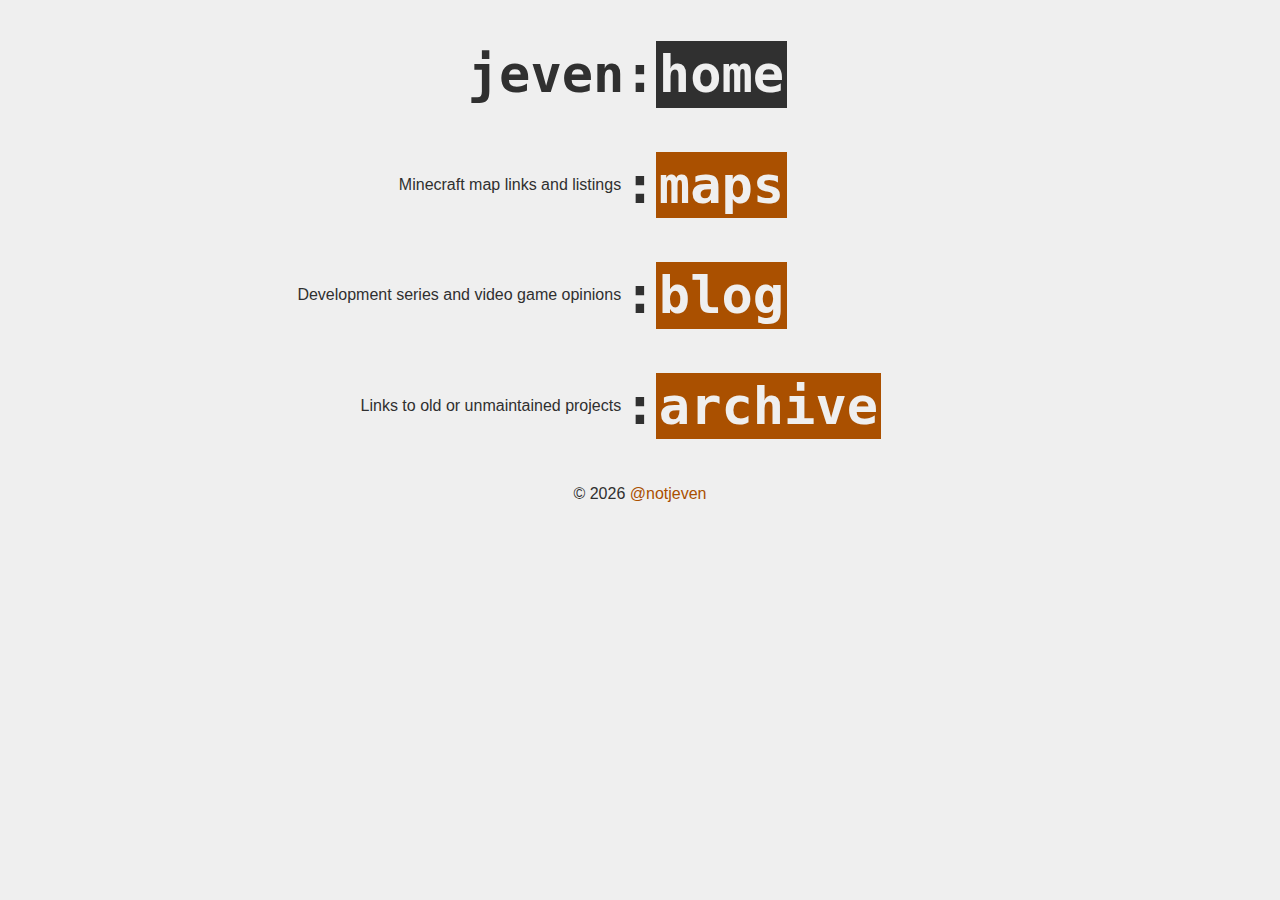
<file: index.html>
<html>
	<head>
		<link rel="stylesheet" type="text/css" href="landing.css"/>
		<meta name="ROBOTS" content="NOINDEX NOFOLLOW">
		<meta charset="UTF-8">
		<meta name="viewport" content="width=device-width, initial-scale=1.0">
		<title>jeven: info</title>
	</head>

	<body>
		<div class="container">
			<h1 class="left">jeven</h1>
			<h1>:</h1>
			<h1 class="right"><span>home</span></h1>
		</div>

		<div class="container">
			<div class="left">
				<p>Minecraft map links and listings</p>
			</div>
			<h1>:</h1>
			<h1 class="right"><a class="button" href="./maps/">maps</a></h1>
		</div>

		<div class="container">
			<div class="left">
				<p class="left">Development series and video game opinions</p>
			</div>
			<h1>:</h1>
			<h1 class="right"><a class="button" href="./blog/">blog</a></h1>
		</div>

		<div class="container">
			<div class="left">
				<p>Links to old or unmaintained projects</p>
			</div>
			<h1>:</h1>
			<h1 class="right"><a class="button" href="./archive/">archive</a></h1>
		</div>

		<div class="footer">
			&copy <script type="text/javascript">document.write(new Date().getFullYear())</script> <a href="https://twitter.com/notjeven">@notjeven</a>
		</div>
	</body>
</html>
</file>
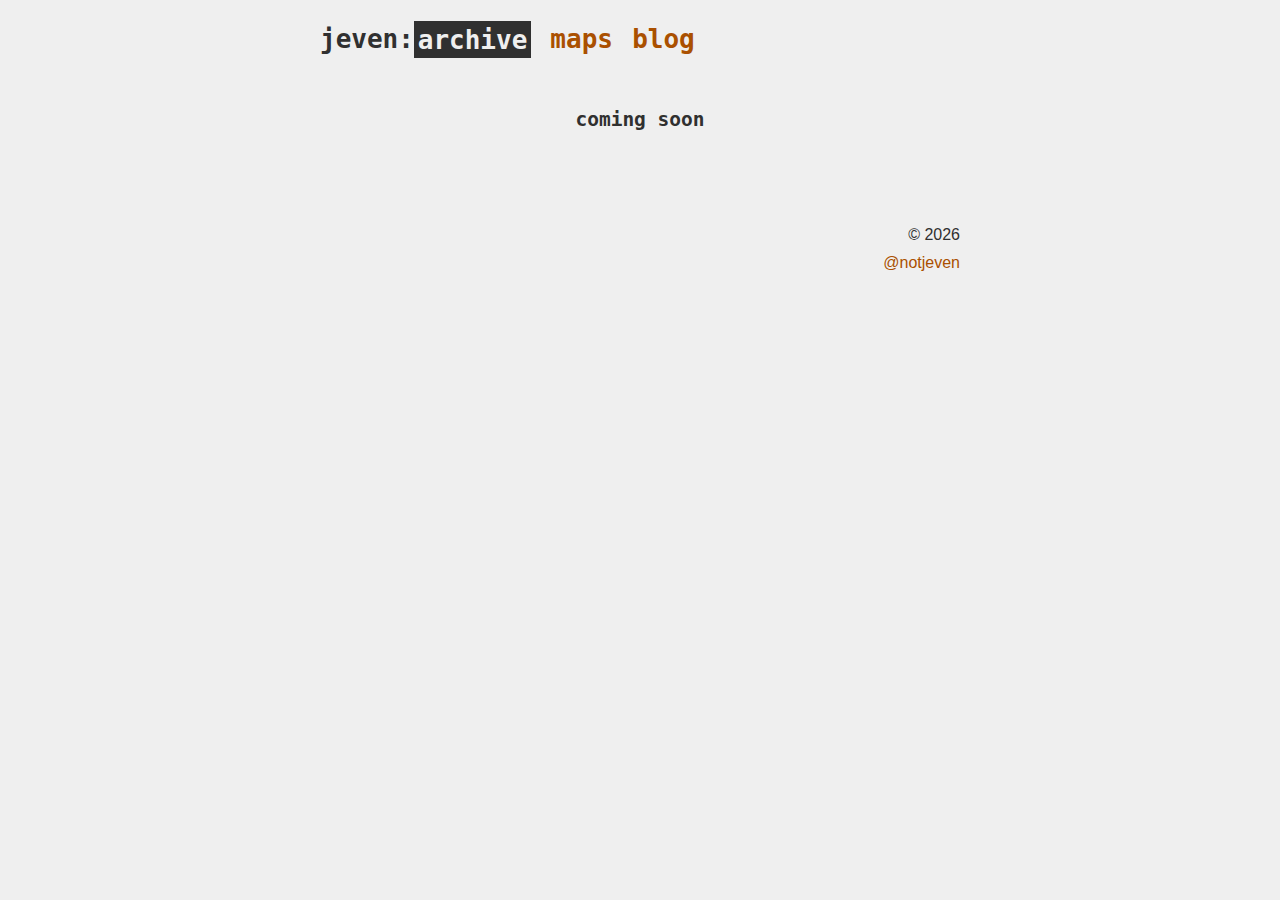
<file: archive/index.html>
<html>
	<head>
		<link rel="stylesheet" type="text/css" href="../page.css"/>
		<meta name="ROBOTS" content="NOINDEX NOFOLLOW">
		<title>jeven: blog</title>
	</head>

	<body>
		<div class="flex">
			<a id="title" href="https://notjeven.github.io"><h1>jeven:</h1></a><h1><span>archive</span></h1>
			<a class="pad" href="../maps/"><h1>maps</h1></a>
			<a class="pad" href="../blog/"><h1>blog</h1></a>
		</div>
		
		<div class="container">
			<h2>coming soon</h2>
		</div>

		<div class="footer">
		&copy <script type="text/javascript">document.write(new Date().getFullYear())</script><br>
		<a href="https://twitter.com/notjeven">@notjeven</a>
		</div>

	</body>
</html>
</file>
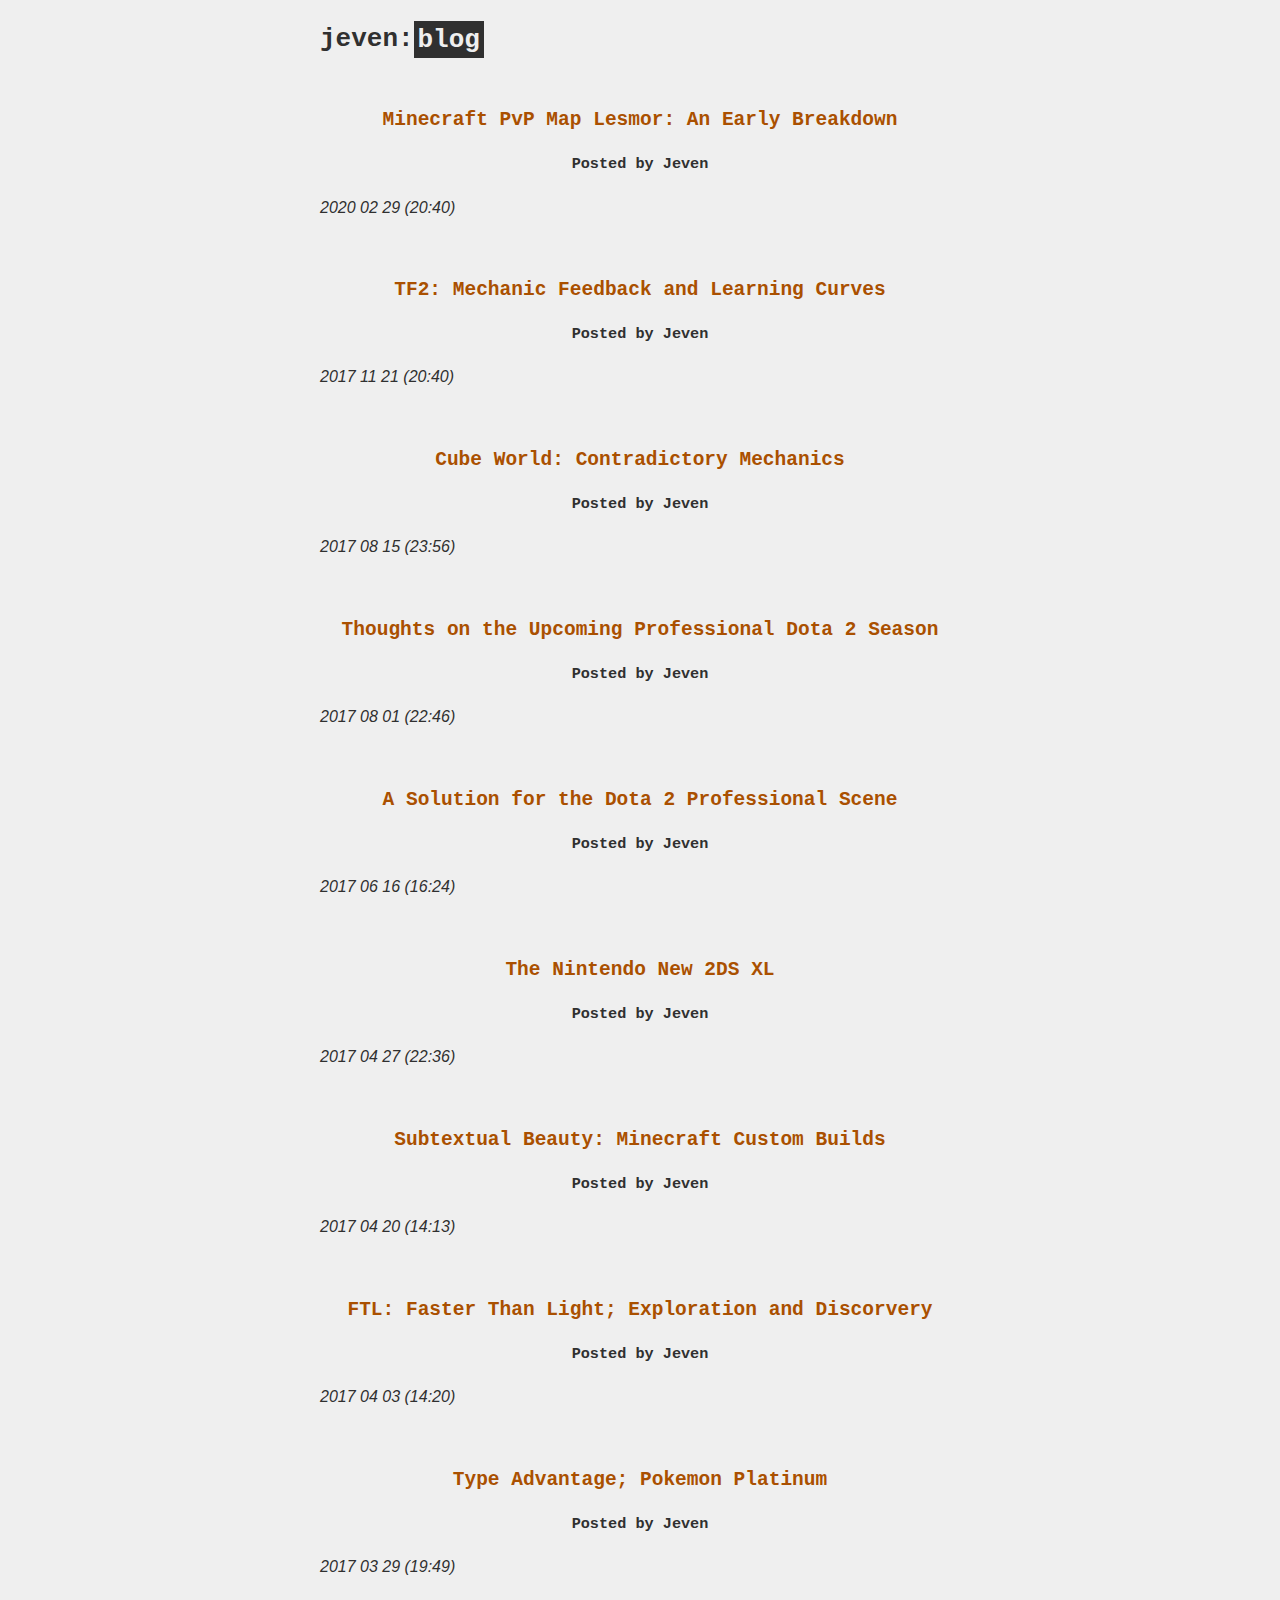
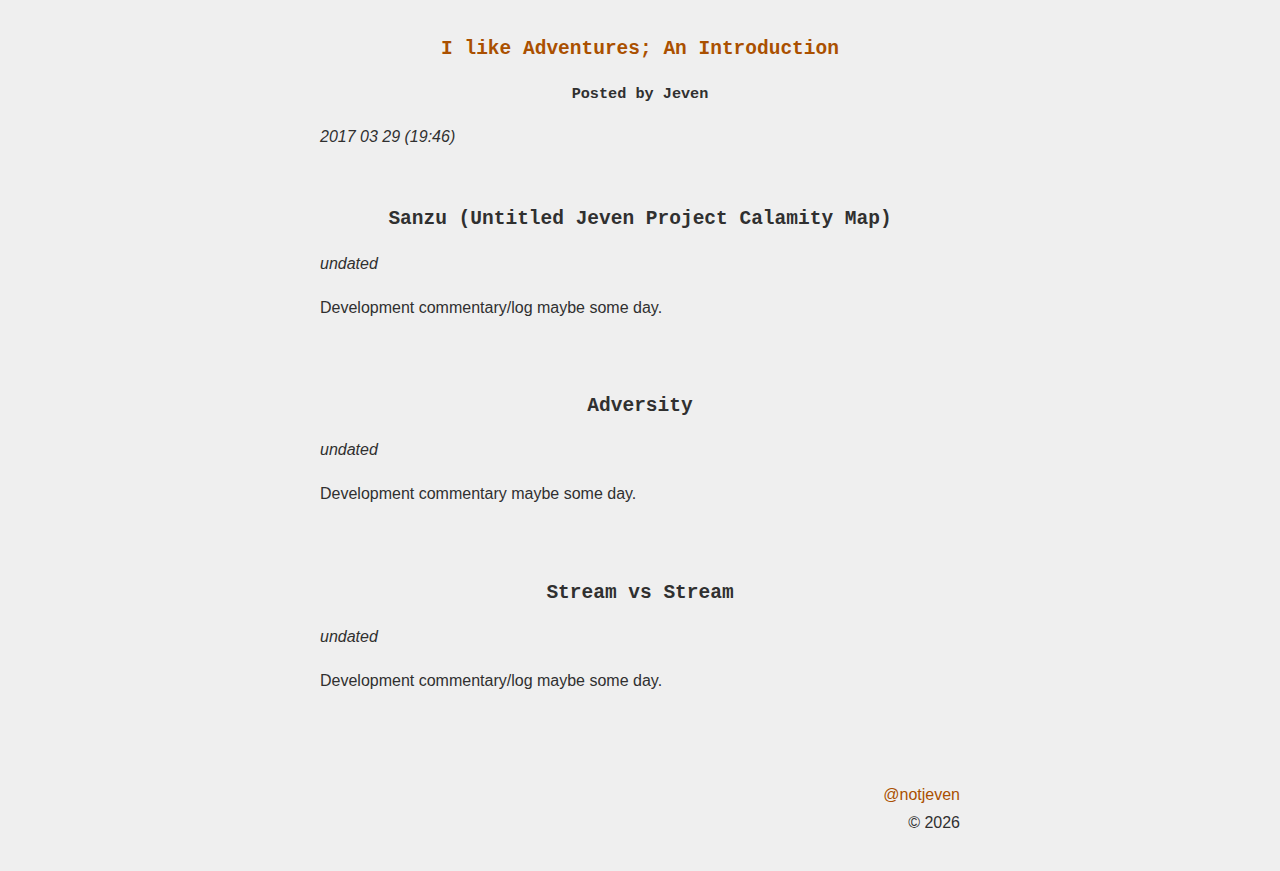
<file: blog/index.html>
<html>
	<head>
		<link rel="stylesheet" type="text/css" href="../page.css"/>
		<meta name="ROBOTS" content="NOINDEX NOFOLLOW">
		<title>jeven: blog</title>
	</head>

	<body>
		<div class="flex">
			<a id="title" href="https://notjeven.github.io"><h1>jeven:</h1></a><h1><span>blog</span></h1>
		</div>
		
		<div class="container">
			<a href=./posts/2020-02-29/><h2>Minecraft PvP Map Lesmor: An Early Breakdown</h2></a>
			<h3>Posted by Jeven</h3>
			<em>2020 02 29 (20:40)</em>
		</div>

		<div class="container">
			<a href=./posts/2017-11-21/><h2>TF2: Mechanic Feedback and Learning Curves</h2></a>
			<h3>Posted by Jeven</h3>
			<em>2017 11 21 (20:40)</em>
		</div>

		<div class="container">
			<a href=./posts/2017-08-15/><h2>Cube World: Contradictory Mechanics</h2></a>
			<h3>Posted by Jeven</h3>
			<em>2017 08 15 (23:56)</em>
		</div>

		<div class="container">
			<a href=./posts/2017-08-01/><h2>Thoughts on the Upcoming Professional Dota 2 Season</h2></a>
			<h3>Posted by Jeven</h3>
			<em>2017 08 01 (22:46)</em>
		</div>

		<div class="container">
			<a href=./posts/2017-06-16/><h2>A Solution for the Dota 2 Professional Scene</h2></a>
			<h3>Posted by Jeven</h3>
			<em>2017 06 16 (16:24)</em>
		</div>

		<div class="container">
			<a href=./posts/2017-04-27/><h2>The Nintendo New 2DS XL</h2></a>
			<h3>Posted by Jeven</h3>
			<em>2017 04 27 (22:36)</em>
		</div>

		<div class="container">
			<a href=./posts/2017-04-20/><h2>Subtextual Beauty: Minecraft Custom Builds</h2></a>
			<h3>Posted by Jeven</h3>
			<em>2017 04 20 (14:13)</em>
		</div>

		<div class="container">
			<a href=./posts/2017-04-03/><h2>FTL: Faster Than Light; Exploration and Discorvery</h2></a>
			<h3>Posted by Jeven</h3>
			<em>2017 04 03 (14:20)</em>
		</div>

		<div class="container">
			<a href=./posts/2017-03-29-2/><h2>Type Advantage; Pokemon Platinum</h2></a>
			<h3>Posted by Jeven</h3>
			<em>2017 03 29 (19:49)</em>
		</div>

		<div class="container">
			<a href=./posts/2017-03-29/><h2>I like Adventures; An Introduction</h2></a>
			<h3>Posted by Jeven</h3>
			<em>2017 03 29 (19:46)</em>
		</div>

		<div class="container">
			<h2>Sanzu (Untitled Jeven Project Calamity Map)</h2>
			<em>undated</em>
			<p>Development commentary/log maybe some day.</p>
		</div>

		<div class="container">
			<h2>Adversity</h2>
			<em>undated</em>
			<p>Development commentary maybe some day.</p>
		</div>

		<div class="container">
			<h2>Stream vs Stream</h2>
			<em>undated</em>
			<p>Development commentary/log maybe some day.</p>
		</div>

		<div class="footer">
			<a href="https://twitter.com/notjeven">@notjeven</a><br>&copy <script type="text/javascript">document.write(new Date().getFullYear())</script>
		</div>

	</body>
</html>
</file>
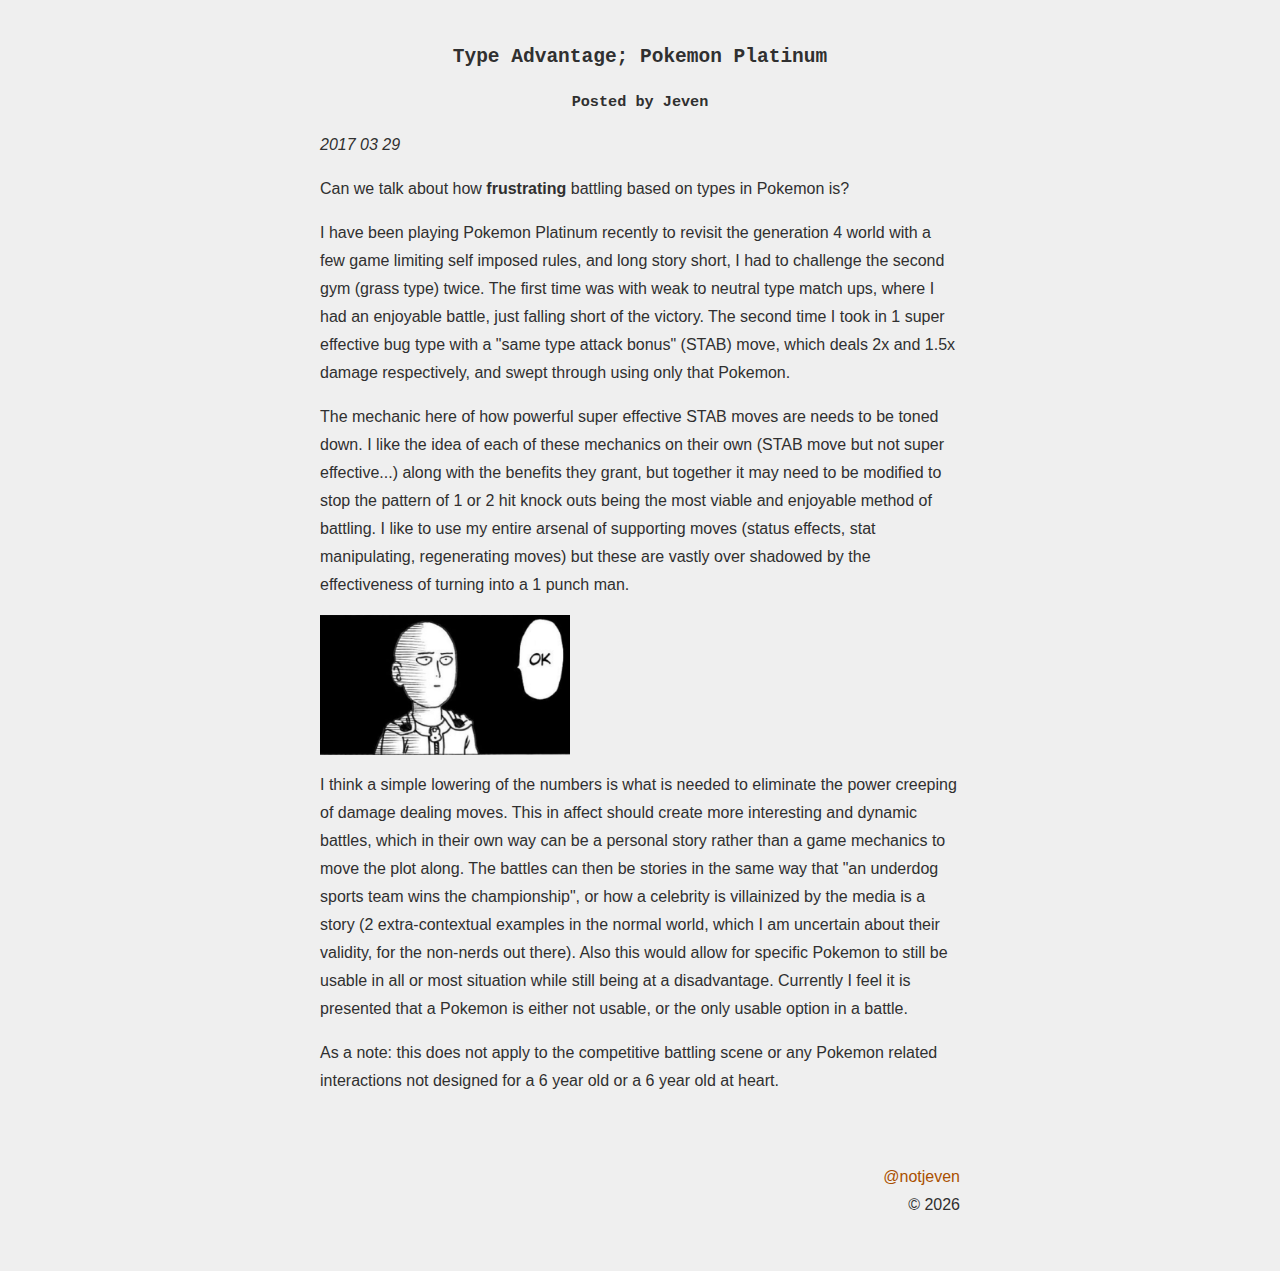
<file: blog/posts/2017-03-29-2/index.html>
<html>
	<head>
		<link rel="stylesheet" type="text/css" href="../../../page.css"/>
		<meta name="ROBOTS" content="NOINDEX NOFOLLOW">
		<title>jeven: blog</title>
	</head>
<body>
<div class=container>

<h2>Type Advantage; Pokemon Platinum</h2>
<h3>Posted by Jeven</h3>
<em>2017 03 29</em>
<p>Can we talk about how <b>frustrating</b> battling based on types in Pokemon is?</p>

<p>I have been playing Pokemon Platinum recently to revisit the generation 4 world with a few game limiting self imposed rules, and long story short, I had to challenge the second gym (grass type) twice. The first time was with weak to neutral type match ups, where I had an enjoyable battle, just falling short of the victory. The second time I took in 1 super effective bug type with a "same type attack bonus" (STAB) move, which deals 2x and 1.5x damage respectively, and swept through using only that Pokemon.</p>

<p>The mechanic here of how powerful super effective STAB moves are needs to be toned down. I like the idea of each of these mechanics on their own (STAB move but not super effective...) along with the benefits they grant, but together it may need to be modified to stop the pattern of 1 or 2 hit knock outs being the most viable and enjoyable method of battling. I like to use my entire arsenal of supporting moves (status effects, stat manipulating, regenerating moves) but these are vastly over shadowed by the effectiveness of turning into a 1 punch man.</p>

<img src=onepunch.jpg>

<p>I think a simple lowering of the numbers is what is needed to eliminate the power creeping of damage dealing moves. This in affect should create more interesting and dynamic battles, which in their own way can be a personal story rather than a game mechanics to move the plot along. The battles can then be stories in the same way that "an underdog sports team wins the championship", or how a celebrity is villainized by the media is a story (2 extra-contextual examples in the normal world, which I am uncertain about their validity, for the non-nerds out there). Also this would allow for specific Pokemon to still be usable in all or most situation while still being at a disadvantage. Currently I feel it is presented that a Pokemon is either not usable, or the only usable option in a battle.</p>

<p>As a note: this does not apply to the competitive battling scene or any Pokemon related interactions not designed for a 6 year old or a 6 year old at heart.</p>

<div class="footer">
	<a href="https://twitter.com/notjeven">@notjeven</a><br>&copy <script type="text/javascript">document.write(new Date().getFullYear())</script>
</div>
</body>
</html>
</file>
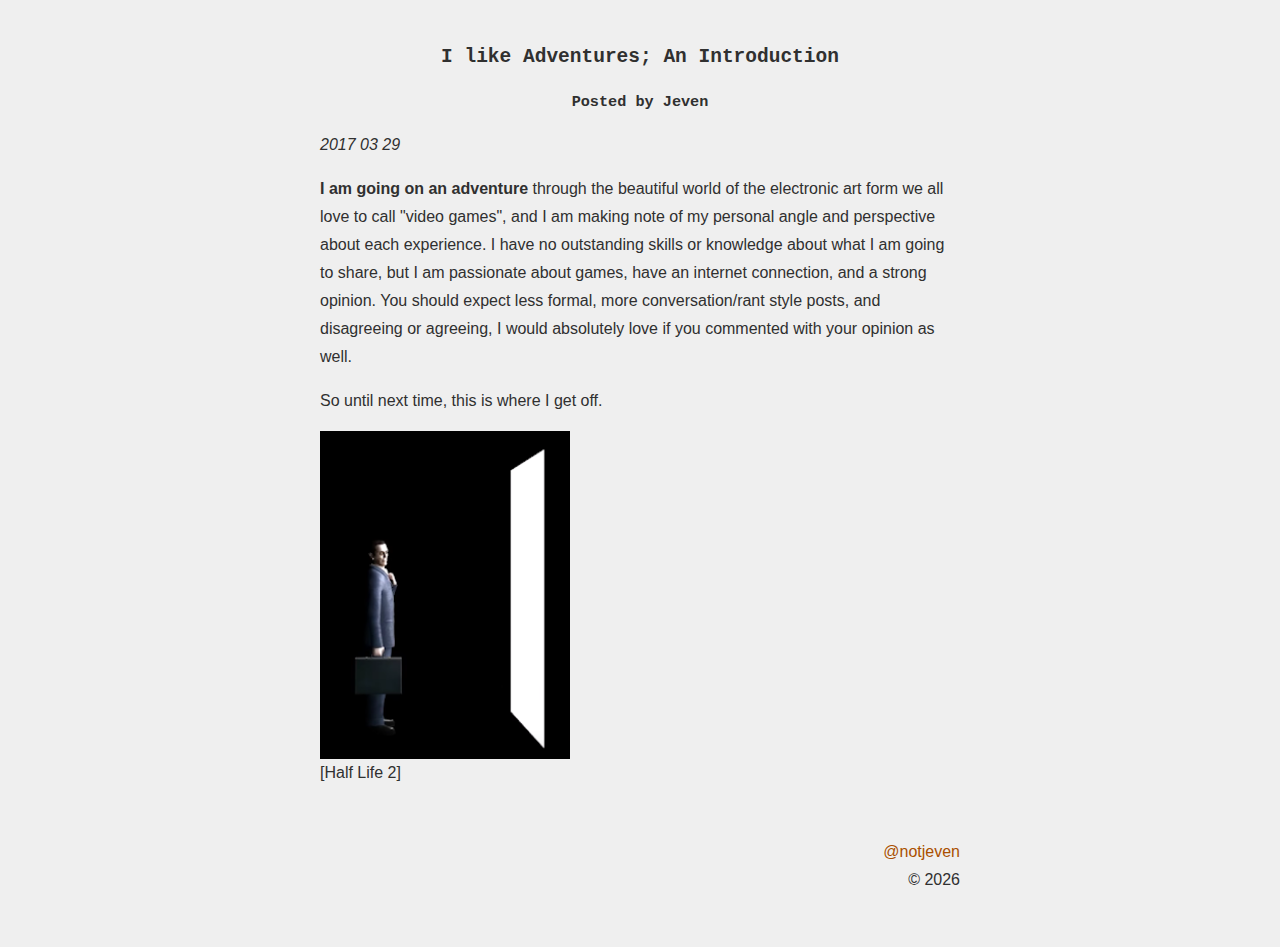
<file: blog/posts/2017-03-29/index.html>
<html>
	<head>
		<link rel="stylesheet" type="text/css" href="../../../page.css"/>
		<meta name="ROBOTS" content="NOINDEX NOFOLLOW">
		<title>jeven: blog</title>
	</head>
<body>
<div class=container>

<h2>I like Adventures; An Introduction</h2>
<h3>Posted by Jeven</h3>
<em>2017 03 29</em>

<p><b>I am going on an adventure</b> through the beautiful world of the electronic art form we all love to call "video games", and I am making note of my personal angle and perspective about each experience. I have no outstanding skills or knowledge about what I am going to share, but I am passionate about games, have an internet connection, and a strong opinion. You should expect less formal, more conversation/rant style posts, and disagreeing or agreeing, I would absolutely love if you commented with your opinion as well.</p>

<p>So until next time, this is where I get off.</p>

<img src=g.png><br>
[Half Life 2]

<div class="footer">
	<a href="https://twitter.com/notjeven">@notjeven</a><br>&copy <script type="text/javascript">document.write(new Date().getFullYear())</script>
</div>
</body>
</html>
</file>
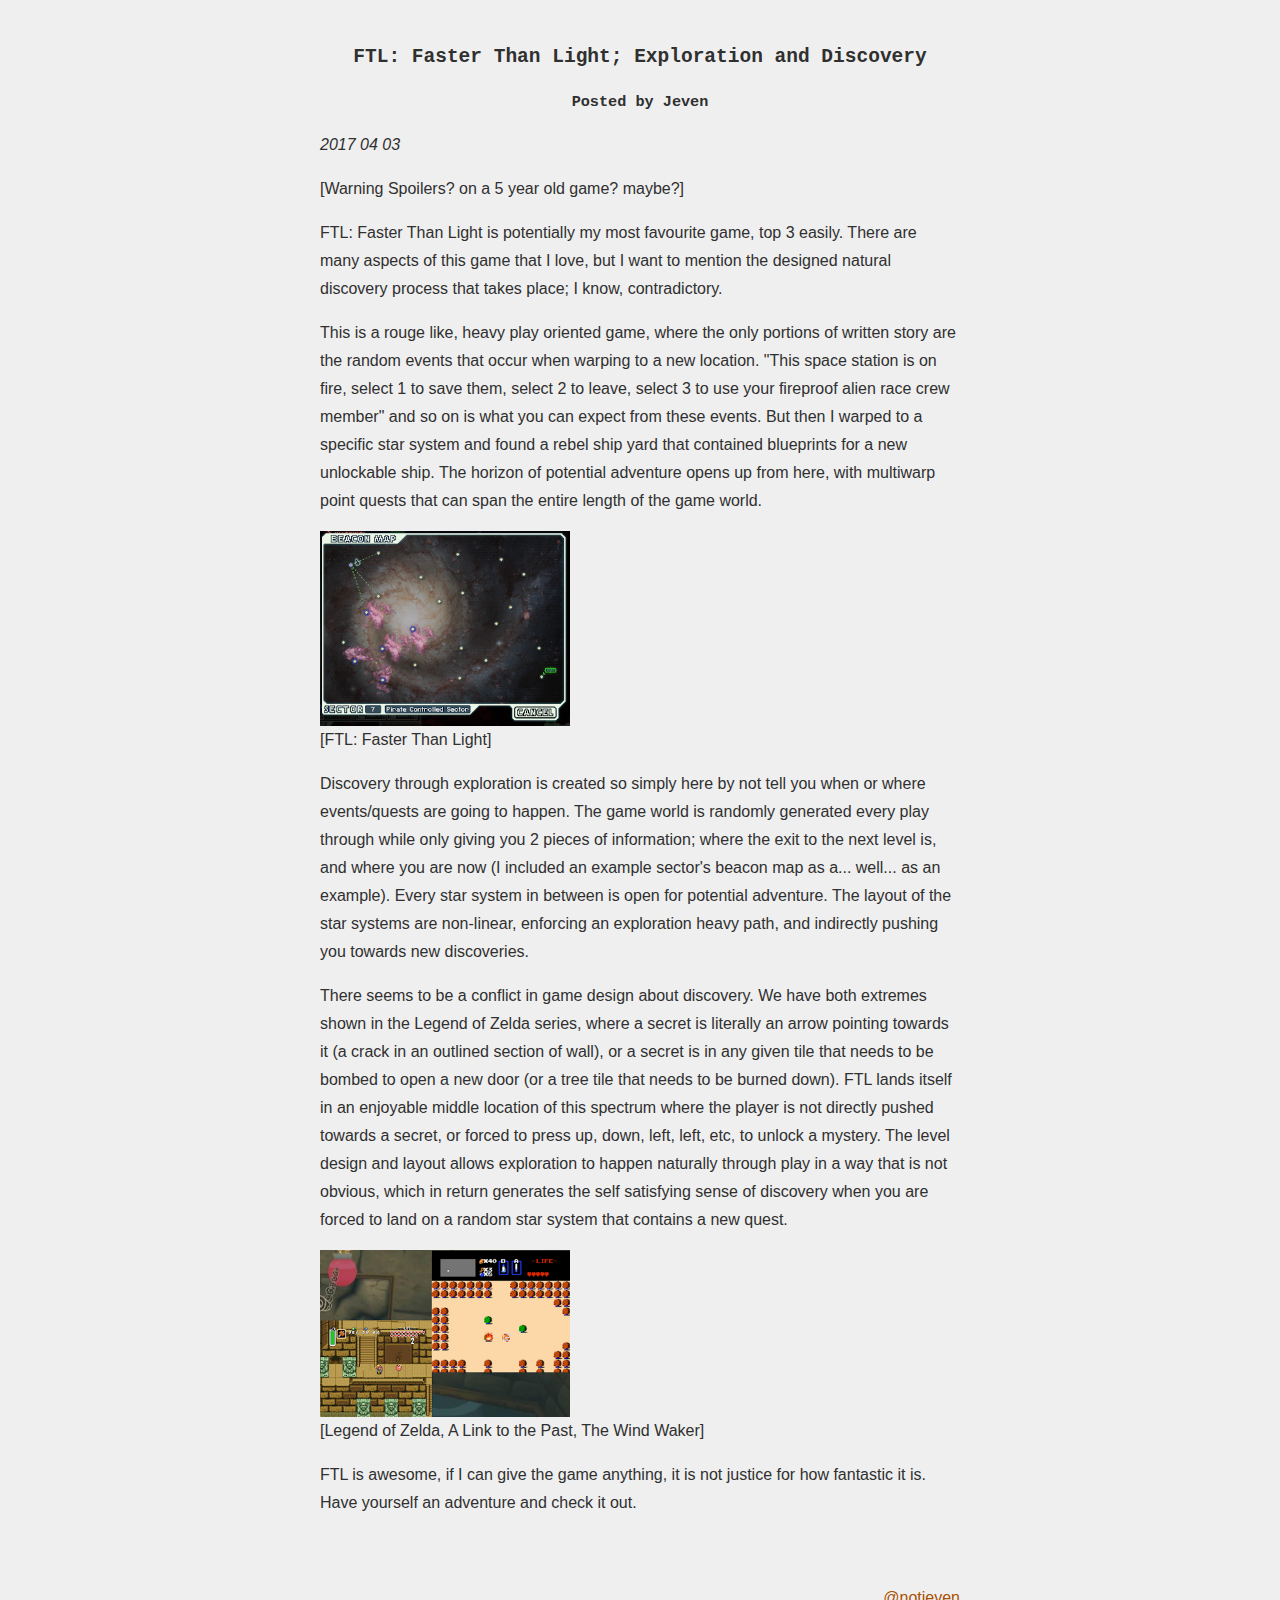
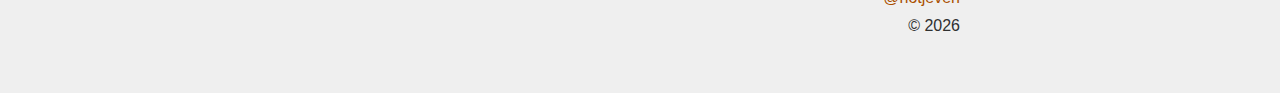
<file: blog/posts/2017-04-03/index.html>
<html>
	<head>
		<link rel="stylesheet" type="text/css" href="../../../page.css"/>
		<meta name="ROBOTS" content="NOINDEX NOFOLLOW">
		<title>jeven: blog</title>
	</head>
<body>
<div class=container>

<h2>FTL: Faster Than Light; Exploration and Discovery</h2>
<h3>Posted by Jeven</h3>
<em>2017 04 03</em>

<p>[Warning Spoilers? on a 5 year old game? maybe?] </p>

<p>FTL: Faster Than Light is potentially my most favourite game, top 3 easily. There are many aspects of this game that I love, but I want to mention the designed natural discovery process that takes place; I know, contradictory.</p>

<p>This is a rouge like, heavy play oriented game, where the only portions of written story are the random events that occur when warping to a new location. "This space station is on fire, select 1 to save them, select 2 to leave, select 3 to use your fireproof alien race crew member" and so on is what you can expect from these events. But then I warped to a specific star system and found a rebel ship yard that contained blueprints for a new unlockable ship. The horizon of potential adventure opens up from here, with multiwarp point quests that can span the entire length of the game world.</p>

<img src=bmap.png><br>
[FTL: Faster Than Light]

<p>Discovery through exploration is created so simply here by not tell you when or where events/quests are going to happen. The game world is randomly generated every play through while only giving you 2 pieces of information; where the exit to the next level is, and where you are now (I included an example sector's beacon map as a... well... as an example). Every star system in between is open for potential adventure. The layout of the star systems are non-linear, enforcing an exploration heavy path, and indirectly pushing you towards new discoveries.</p>

<p>There seems to be a conflict in game design about discovery. We have both extremes shown in the Legend of Zelda series, where a secret is literally an arrow pointing towards it (a crack in an outlined section of wall), or a secret is in any given tile that needs to be bombed to open a new door (or a tree tile that needs to be burned down). FTL lands itself in an enjoyable middle location of this spectrum where the player is not directly pushed towards a secret, or forced to press up, down, left, left, etc, to unlock a mystery. The level design and layout allows exploration to happen naturally through play in a way that is not obvious, which in return generates the self satisfying sense of discovery when you are forced to land on a random star system that contains a new quest.</p>

<img src=zelda.png><br>
[Legend of Zelda, A Link to the Past, The Wind Waker]

<p>FTL is awesome, if I can give the game anything, it is not justice for how fantastic it is. Have yourself an adventure and check it out.</p>

<div class="footer">
	<a href="https://twitter.com/notjeven">@notjeven</a><br>&copy <script type="text/javascript">document.write(new Date().getFullYear())</script>
</div>
</body>
</html>
</file>
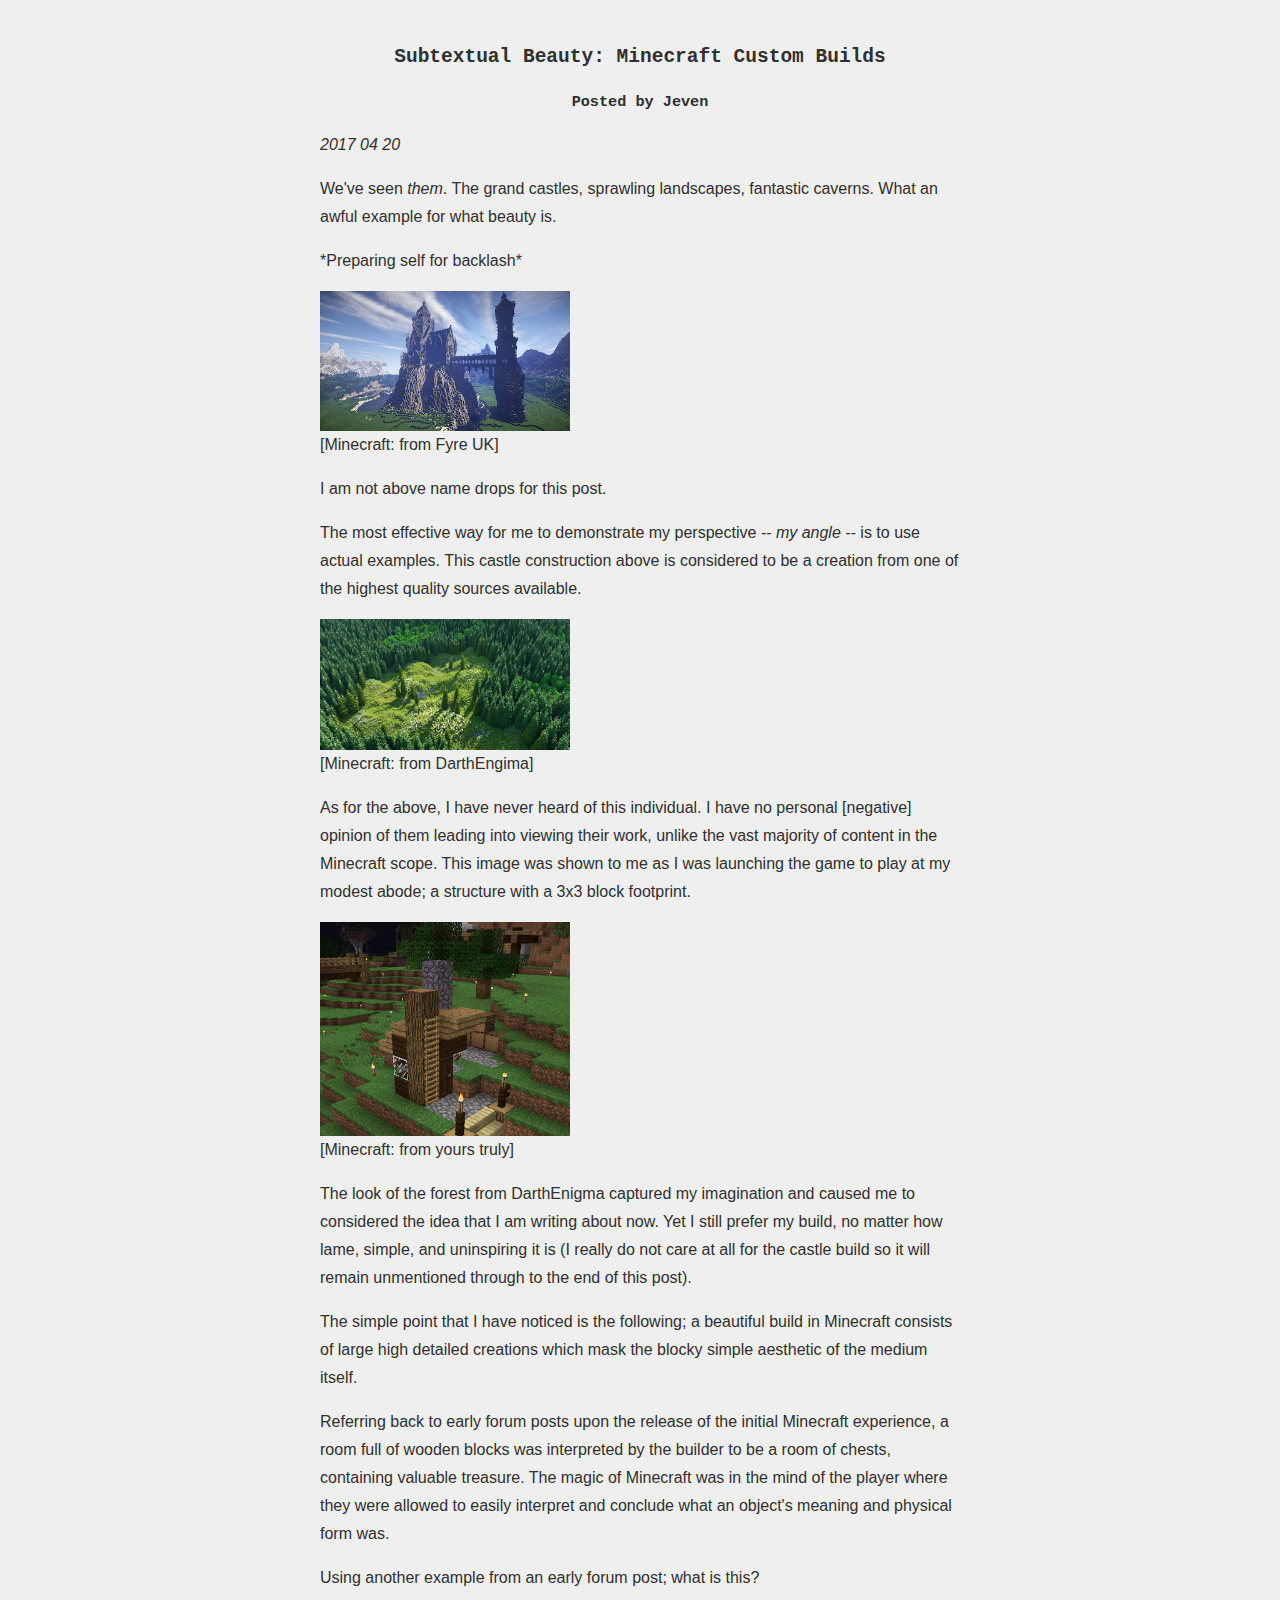
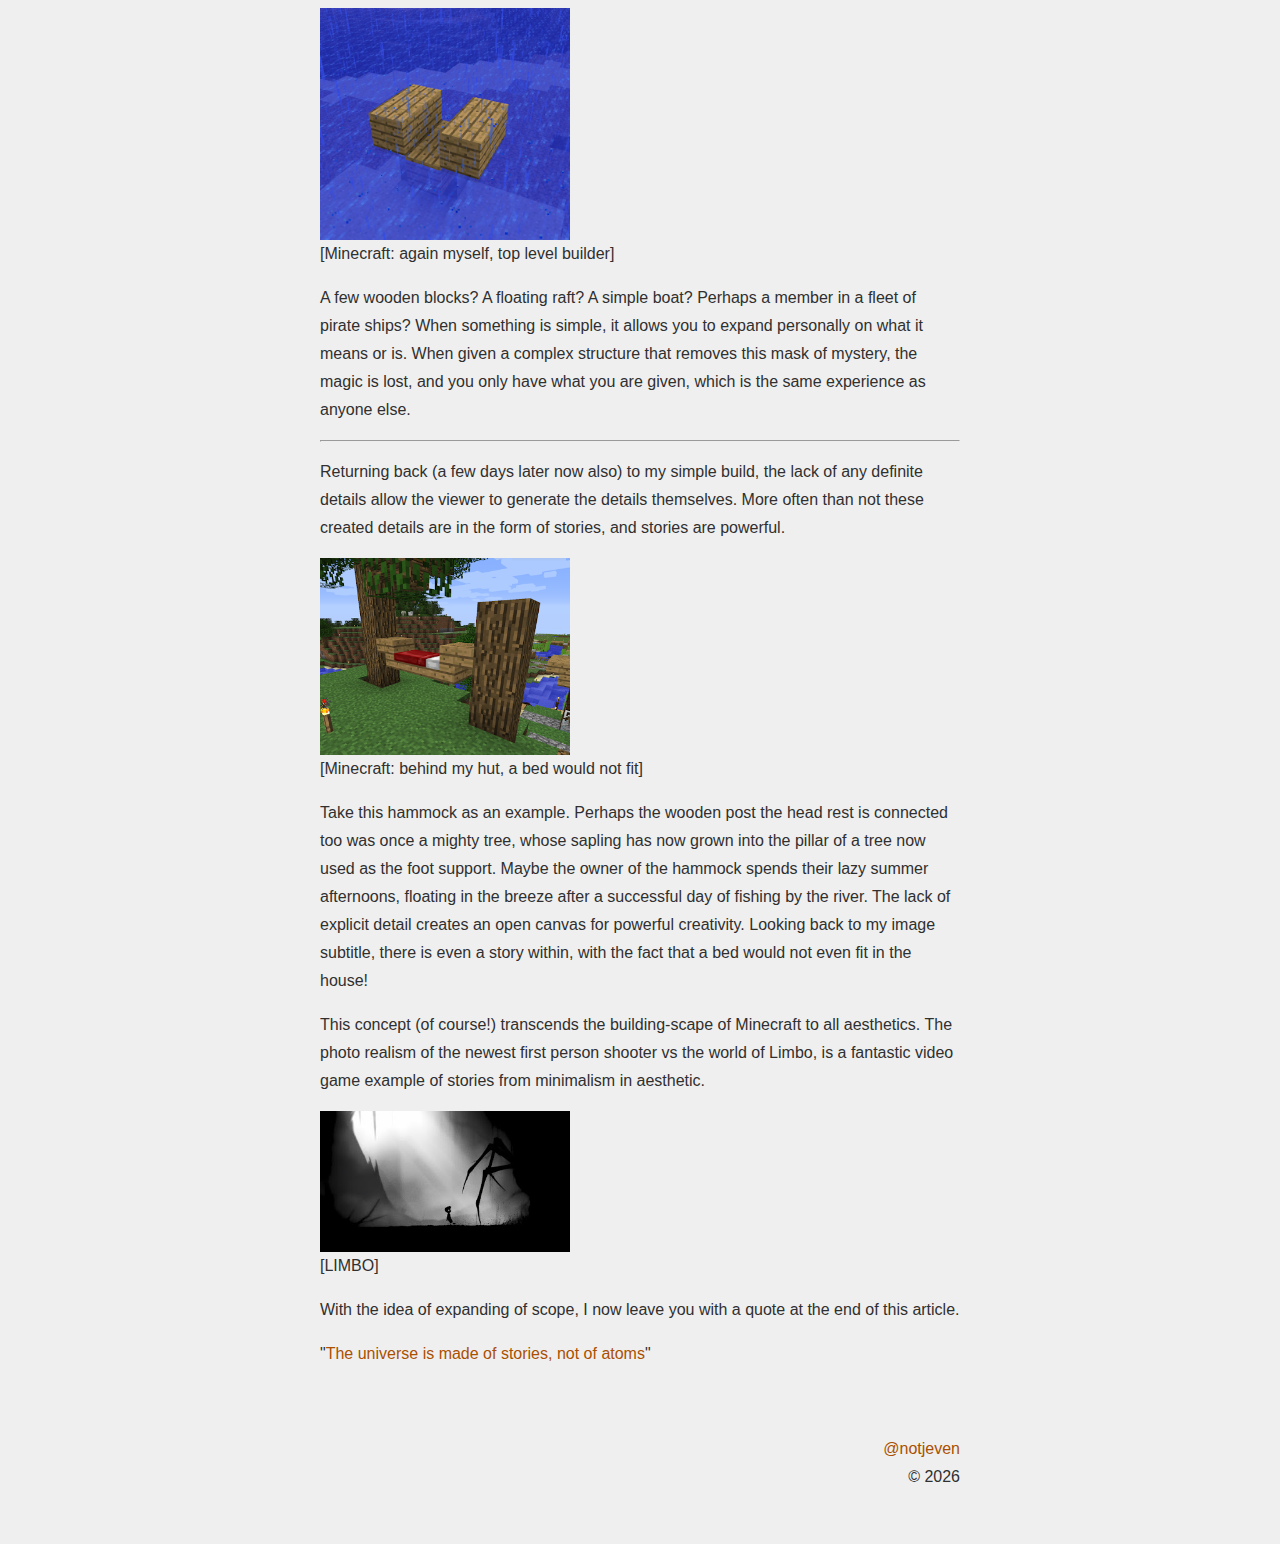
<file: blog/posts/2017-04-20/index.html>
<html>
	<head>
		<link rel="stylesheet" type="text/css" href="../../../page.css"/>
		<meta name="ROBOTS" content="NOINDEX NOFOLLOW">
		<title>jeven: blog</title>
	</head>
<body>
<div class=container>

<h2>Subtextual Beauty: Minecraft Custom Builds</h2>
<h3>Posted by Jeven</h3>
<em>2017 04 20</em>

<p>We've seen <em>them</em>. The grand castles, sprawling landscapes, fantastic caverns. What an awful example for what beauty is.</p>

<p>*Preparing self for backlash*</p>

<img src=castle.png><br>
[Minecraft: from Fyre UK]

<p>I am not above name drops for this post.</p>

<p>The most effective way for me to demonstrate my perspective <em>-- my angle --</em> is to use actual examples. This castle construction above is considered to be a creation from one of the highest quality sources available.</p>

<img src=forest.png><br>
[Minecraft: from DarthEngima]

<p>As for the above, I have never heard of this individual. I have no personal [negative] opinion of them leading into viewing their work, unlike the vast majority of content in the Minecraft scope. This image was shown to me as I was launching the game to play at my modest abode; a structure with a 3x3 block footprint.</p>

<img src=home.png><br>
[Minecraft: from yours truly]

<p>The look of the forest from DarthEnigma captured my imagination and caused me to considered the idea that I am writing about now. Yet I still prefer my build, no matter how lame, simple, and uninspiring it is (I really do not care at all for the castle build so it will remain unmentioned through to the end of this post).</p>

<p>The simple point that I have noticed is the following; a beautiful build in Minecraft consists of large high detailed creations which mask the blocky simple aesthetic of the medium itself.</p>

<p>Referring back to early forum posts upon the release of the initial Minecraft experience, a room full of wooden blocks was interpreted by the builder to be a room of chests, containing valuable treasure. The magic of Minecraft was in the mind of the player where they were allowed to easily interpret and conclude what an object's meaning and physical form was.</p>

<p> Using another example from an early forum post; what is this?</p>

<img src=ship.png><br>
[Minecraft: again myself, top level builder]

<p>A few wooden blocks? A floating raft? A simple boat? Perhaps a member in a fleet of pirate ships? When something is simple, it allows you to expand personally on what it means or is. When given a complex structure that removes this mask of mystery, the magic is lost, and you only have what you are given, which is the same experience as anyone else.</p>

<hr>

<p>Returning back (a few days later now also) to my simple build, the lack of any definite details allow the viewer to generate the details themselves. More often than not these created details are in the form of stories, and stories are powerful.</p>

<img src=hammock.png><br>
[Minecraft: behind my hut, a bed would not fit]

<p> Take this hammock as an example. Perhaps the wooden post the head rest is connected too was once a mighty tree, whose sapling has now grown into the pillar of a tree now used as the foot support. Maybe the owner of the hammock spends their lazy summer afternoons, floating in the breeze after a successful day of fishing by the river. The lack of explicit detail creates an open canvas for powerful creativity. Looking back to my image subtitle, there is even a story within, with the fact that a bed would not even fit in the house!</p>

<p>This concept (of course!) transcends the building-scape of Minecraft to all aesthetics. The photo realism of the newest first person shooter vs the world of Limbo, is a fantastic video game example of stories from minimalism in aesthetic.</p>

<img src=limbo.jpg><br>
[LIMBO]

<p>With the idea of expanding of scope, I now leave you with a quote at the end of this article.</p>

<p>"<a href="https://youtu.be/hplJmW53EkQ">The universe is made of stories, not of atoms</a>"</p>

<div class="footer">
	<a href="https://twitter.com/notjeven">@notjeven</a><br>&copy <script type="text/javascript">document.write(new Date().getFullYear())</script>
</div>
</body>
</html>
</file>
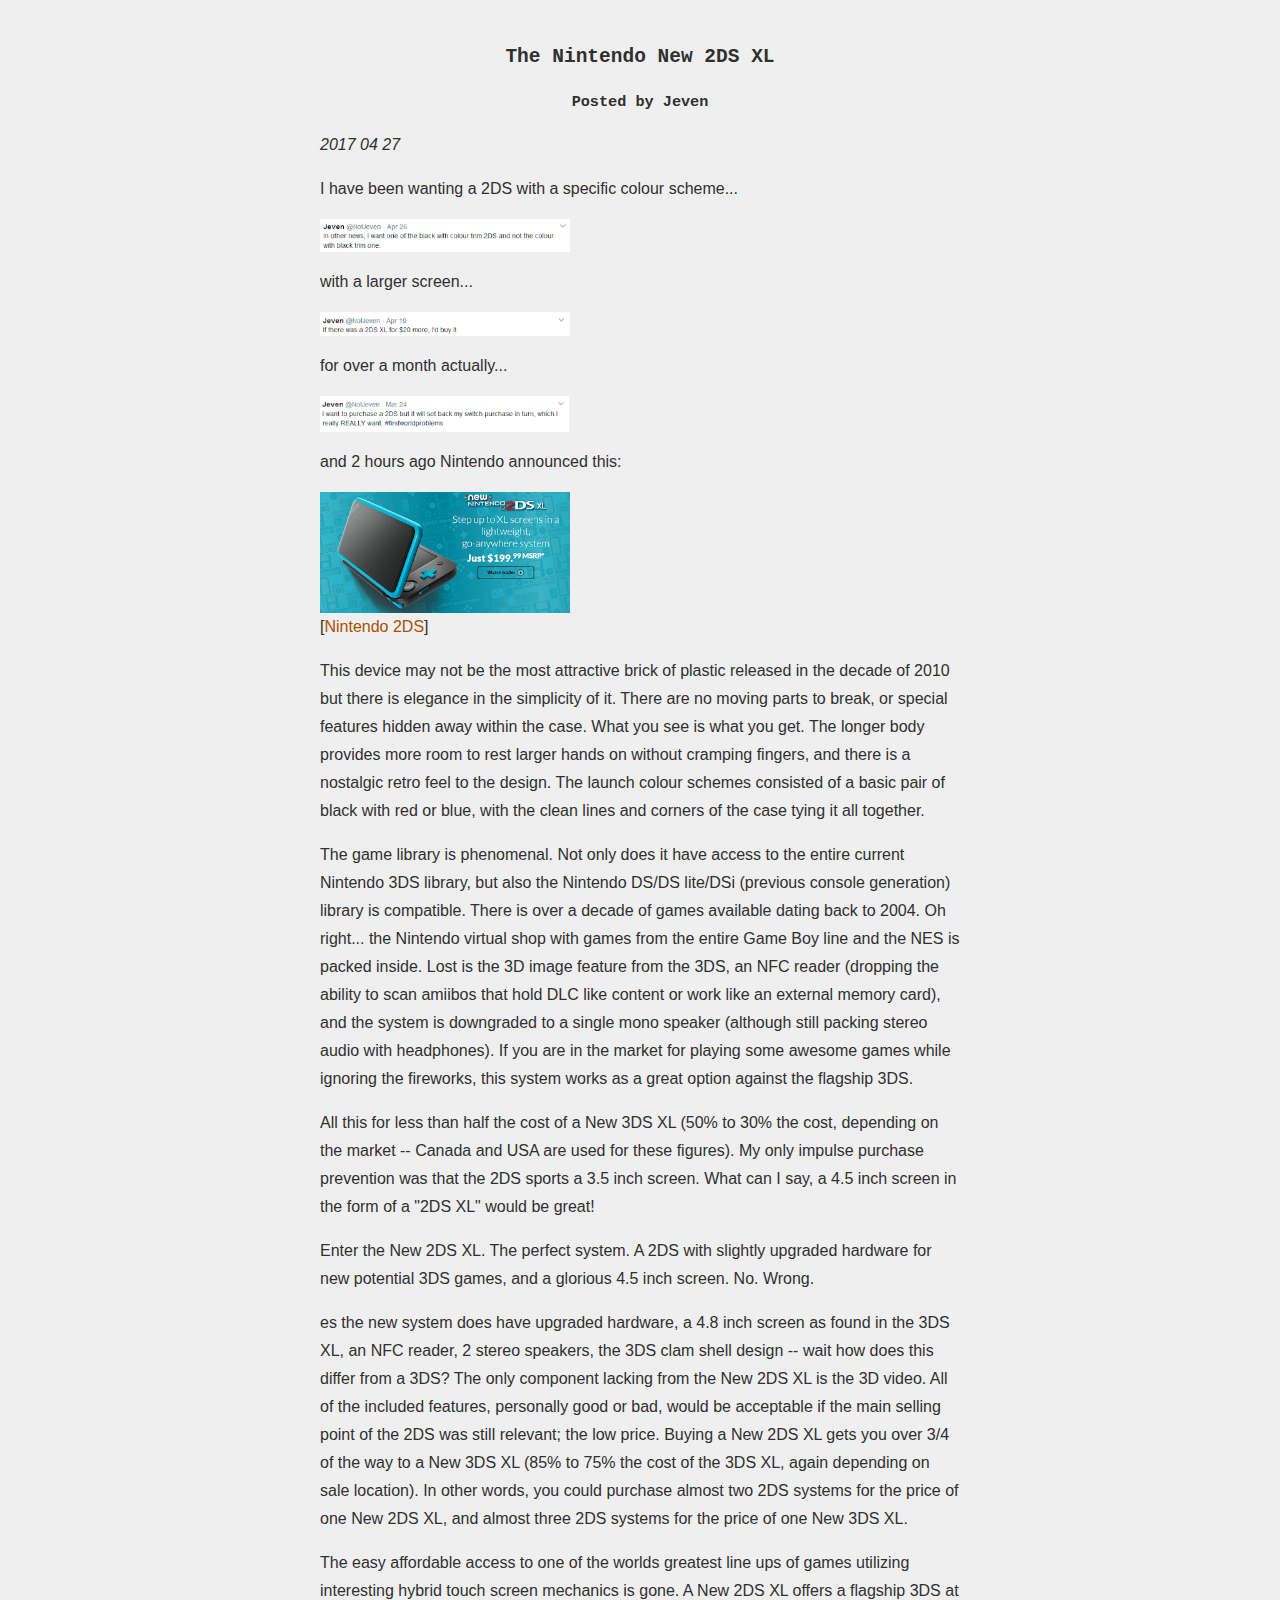
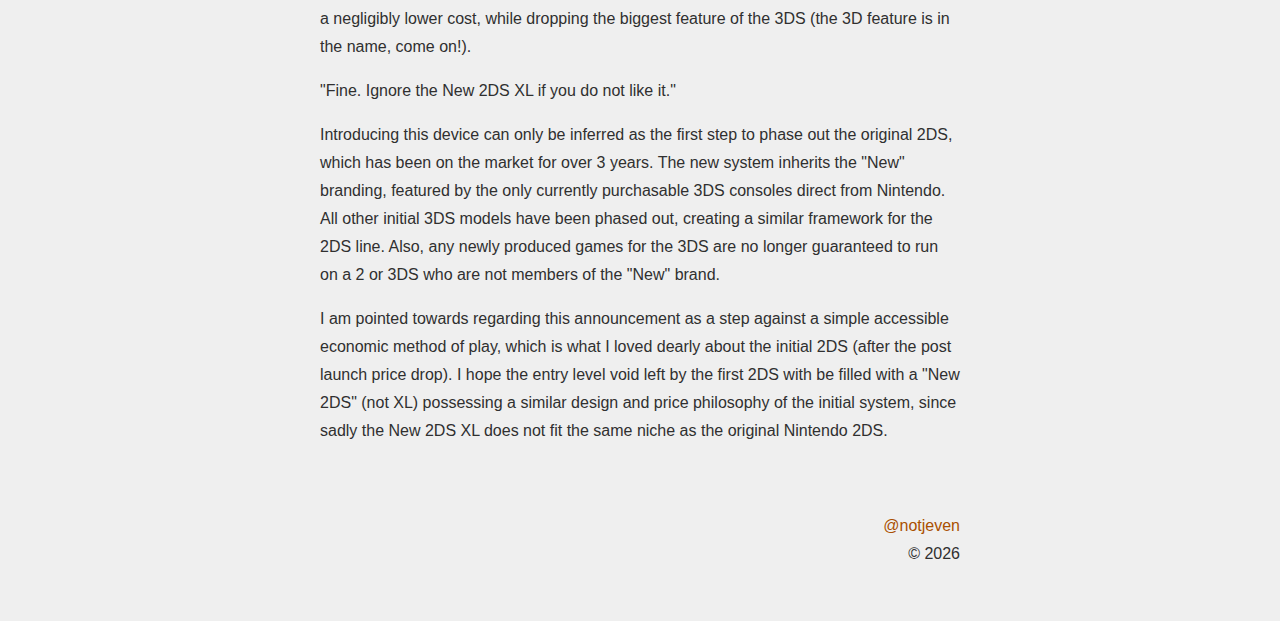
<file: blog/posts/2017-04-27/index.html>
<html>
	<head>
		<link rel="stylesheet" type="text/css" href="../../../page.css"/>
		<meta name="ROBOTS" content="NOINDEX NOFOLLOW">
		<title>jeven: blog</title>
	</head>
<body>
<div class=container>

<h2>The Nintendo New 2DS XL</h2>
<h3>Posted by Jeven</h3>
<em>2017 04 27</em>

<p>I have been wanting a 2DS with a specific colour scheme...</p>

<img src=1.png>

<p>with a larger screen...</p>

<img src=2.png>

<p>for over a month actually...</p>

<img src=3.png>

<p>and 2 hours ago Nintendo announced this:</p>

<img src=2ds.png><br>
[<a href="http://www.nintendo.com/2ds/new-nintendo-2ds>Nintendo 2DS XL</a>]

<p>Before noting my distaste for the hardware in this announcement (oh, so much for not making note of it) I would like describe why I wanted a 2DS in the first place.</p>

<img src=org2ds.png><br>
[<a href="http://www.nintendo.com/2ds/buynow">Nintendo 2DS</a>]

<p>This device may not be the most attractive brick of plastic released in the decade of 2010 but there is elegance in the simplicity of it. There are no moving parts to break, or special features hidden away within the case. What you see is what you get. The longer body provides more room to rest larger hands on without cramping fingers, and there is a nostalgic retro feel to the design. The launch colour schemes consisted of a basic pair of black with red or blue, with the clean lines and corners of the case tying it all together.</p>

<p>The game library is phenomenal. Not only does it have access to the entire current Nintendo 3DS library, but also the Nintendo DS/DS lite/DSi (previous console generation) library is compatible. There is over a decade of games available dating back to 2004. Oh right... the Nintendo virtual shop with games from the entire Game Boy line and the NES is packed inside. Lost is the 3D image feature from the 3DS, an NFC reader (dropping the ability to scan amiibos that hold DLC like content or work like an external memory card), and the system is downgraded to a single mono speaker (although still packing stereo audio with headphones). If you are in the market for playing some awesome games while ignoring the fireworks, this system works as a great option against the flagship 3DS.</p>

<p>All this for less than half the cost of a New 3DS XL (50% to 30% the cost, depending on the market -- Canada and USA are used for these figures). My only impulse purchase prevention was that the 2DS sports a 3.5 inch screen. What can I say, a 4.5 inch screen in the form of a "2DS XL" would be great!</p>

<p>Enter the New 2DS XL. The perfect system. A 2DS with slightly upgraded hardware for new potential 3DS games, and a glorious 4.5 inch screen. No. Wrong.</p>

<p> es the new system does have upgraded hardware, a 4.8 inch screen as found in the 3DS XL, an NFC reader, 2 stereo speakers, the 3DS clam shell design -- wait how does this differ from a 3DS? The only component lacking from the New 2DS XL is the 3D video. All of the included features, personally good or bad, would be acceptable if the main selling point of the 2DS was still relevant; the low price. Buying a New 2DS XL gets you over 3/4 of the way to a New 3DS XL (85% to 75% the cost of the 3DS XL, again depending on sale location). In other words, you could purchase almost two 2DS systems for the price of one New 2DS XL, and almost three 2DS systems for the price of one New 3DS XL.</p>

<p>The easy affordable access to one of the worlds greatest line ups of games utilizing interesting hybrid touch screen mechanics is gone. A New 2DS XL offers a flagship 3DS at a negligibly lower cost, while dropping the biggest feature of the 3DS (the 3D feature is in the name, come on!).</p>

<p>"Fine. Ignore the New 2DS XL if you do not like it."</p>

<p>Introducing this device can only be inferred as the first step to phase out the original 2DS, which has been on the market for over 3 years. The new system inherits the "New" branding, featured by the only currently purchasable 3DS consoles direct from Nintendo. All other initial 3DS models have been phased out, creating a similar framework for the 2DS line. Also, any newly produced games for the 3DS are no longer guaranteed to run on a 2 or 3DS who are not members of the "New" brand.</p>

<p>I am pointed towards regarding this announcement as a step against a simple accessible economic method of play, which is what I loved dearly about the initial 2DS (after the post launch price drop). I hope the entry level void left by the first 2DS with be filled with a "New 2DS" (not XL) possessing a similar design and price philosophy of the initial system, since sadly the New 2DS XL does not fit the same niche as the original Nintendo 2DS.</p>

<div class="footer">
	<a href="https://twitter.com/notjeven">@notjeven</a><br>&copy <script type="text/javascript">document.write(new Date().getFullYear())</script>
</div>
</body>
</html>
</file>
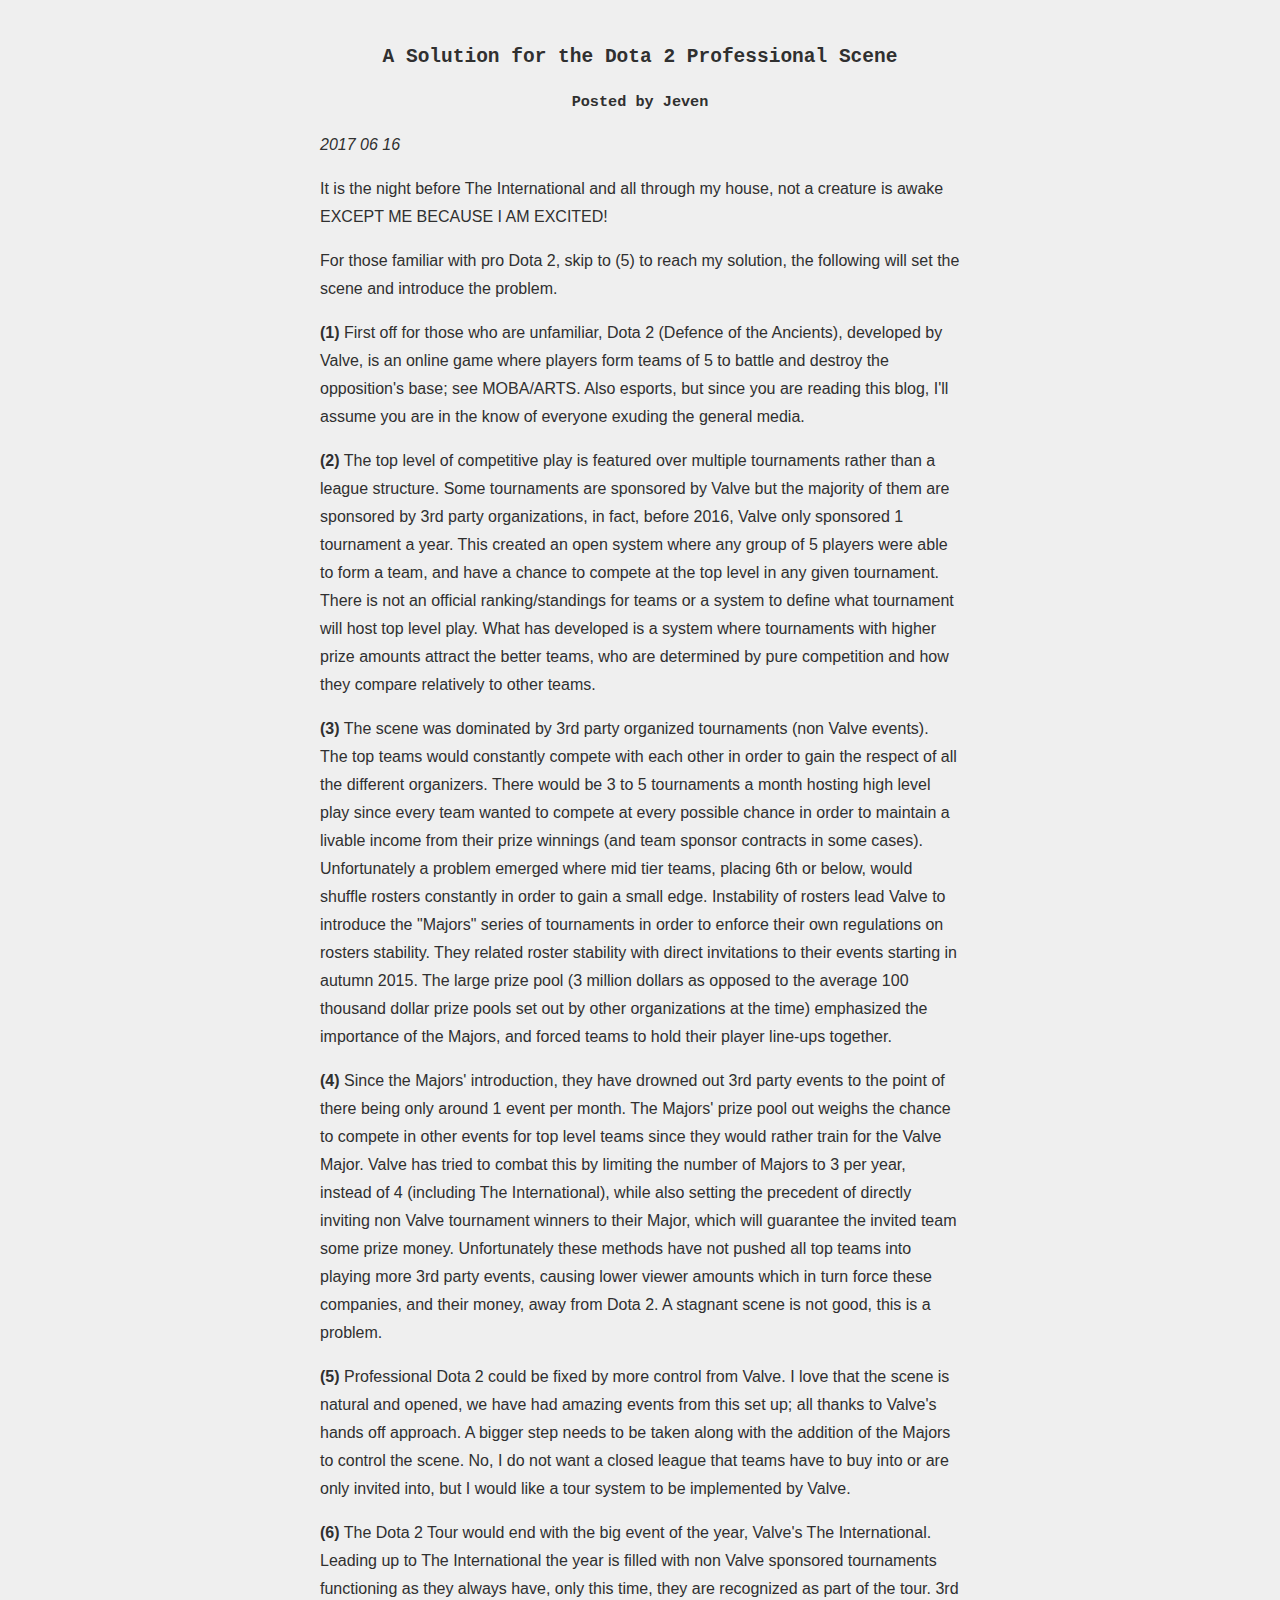
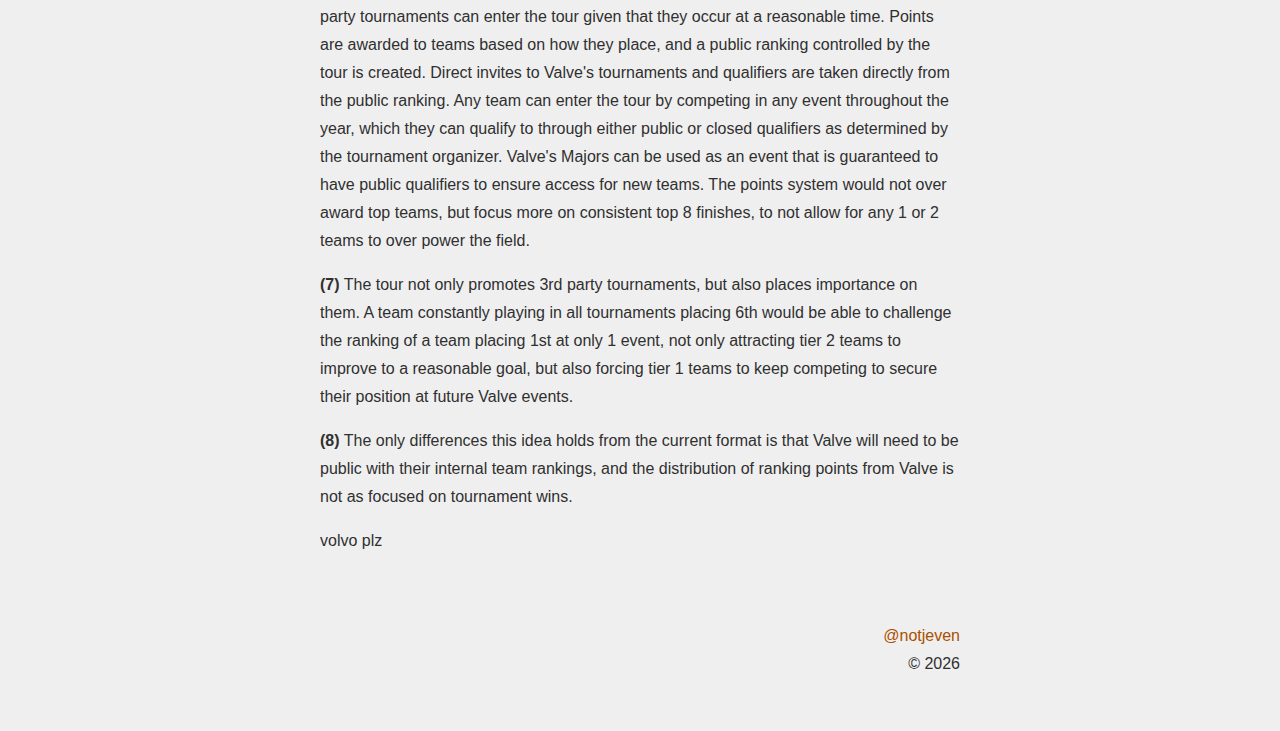
<file: blog/posts/2017-06-16/index.html>
<html>
	<head>
		<link rel="stylesheet" type="text/css" href="../../../page.css"/>
		<meta name="ROBOTS" content="NOINDEX NOFOLLOW">
		<title>jeven: blog</title>
	</head>
<body>
<div class=container>

<h2>A Solution for the Dota 2 Professional Scene</h2>
<h3>Posted by Jeven</h3>
<em>2017 06 16</em>
<p>It is the night before The International and all through my house, not a creature is awake EXCEPT ME BECAUSE I AM EXCITED!</p>

<p>For those familiar with pro Dota 2, skip to (5) to reach my solution, the following will set the scene and introduce the problem.</p>

<p><b>(1)</b>  First off for those who are unfamiliar, Dota 2 (Defence of the Ancients), developed by Valve, is an online game where players form teams of 5 to battle and destroy the opposition's base; see MOBA/ARTS. Also esports, but since you are reading this blog, I'll assume you are in the know of everyone exuding the general media. </side tangent></p>

<p><b>(2)</b>  The top level of competitive play is featured over multiple tournaments rather than a league structure. Some tournaments are sponsored by Valve but the majority of them are sponsored by 3rd party organizations, in fact, before 2016, Valve only sponsored 1 tournament a year. This created an open system where any group of 5 players were able to form a team, and have a chance to compete at the top level in any given tournament. There is not an official ranking/standings for teams or a system to define what tournament will host top level play. What has developed is a system where tournaments with higher prize amounts attract the better teams, who are determined by pure competition and how they compare relatively to other teams.</p>

<p><b>(3)</b>  The scene was dominated by 3rd party organized tournaments (non Valve events). The top teams would constantly compete with each other in order to gain the respect of all the different organizers. There would be 3 to 5 tournaments a month hosting high level play since every team wanted to compete at every possible chance in order to maintain a livable income from their prize winnings (and team sponsor contracts in some cases). Unfortunately a problem emerged where mid tier teams, placing 6th or below, would shuffle rosters constantly in order to gain a small edge. Instability of rosters lead Valve to introduce the "Majors" series of tournaments in order to enforce their own regulations on rosters stability. They related roster stability with direct invitations to their events starting in autumn 2015. The large prize pool (3 million dollars as opposed to the average 100 thousand dollar prize pools set out by other organizations at the time) emphasized the importance of the Majors, and forced teams to hold their player line-ups together.</p>

<p><b>(4)</b>  Since the Majors' introduction, they have drowned out 3rd party events to the point of there being only around 1 event per month. The Majors' prize pool out weighs the chance to compete in other events for top level teams since they would rather train for the Valve Major. Valve has tried to combat this by limiting the number of Majors to 3 per year, instead of 4 (including The International), while also setting the precedent of directly inviting non Valve tournament winners to their Major, which will guarantee the invited team some prize money. Unfortunately these methods have not pushed all top teams into playing more 3rd party events, causing lower viewer amounts which in turn force these companies, and their money, away from Dota 2. A stagnant scene is not good, this is a problem.</p>

<p><b>(5)</b>  Professional Dota 2 could be fixed by more control from Valve. I love that the scene is natural and opened, we have had amazing events from this set up; all thanks to Valve's hands off approach. A bigger step needs to be taken along with the addition of the Majors to control the scene. No, I do not want a closed league that teams have to buy into or are only invited into, but I would like a tour system to be implemented by Valve.</p>

<p><b>(6)</b>  The Dota 2 Tour would end with the big event of the year, Valve's The International. Leading up to The International the year is filled with non Valve sponsored tournaments functioning as they always have, only this time, they are recognized as part of the tour. 3rd party tournaments can enter the tour given that they occur at a reasonable time. Points are awarded to teams based on how they place, and a public ranking controlled by the tour is created. Direct invites to Valve's tournaments and qualifiers are taken directly from the public ranking. Any team can enter the tour by competing in any event throughout the year, which they can qualify to through either public or closed qualifiers as determined by the tournament organizer. Valve's Majors can be used as an event that is guaranteed to have public qualifiers to ensure access for new teams. The points system would not over award top teams, but focus more on consistent top 8 finishes, to not allow for any 1 or 2 teams to over power the field.</p>

<p><b>(7)</b>  The tour not only promotes 3rd party tournaments, but also places importance on them. A team constantly playing in all tournaments placing 6th would be able to challenge the ranking of a team placing 1st at only 1 event, not only attracting tier 2 teams to improve to a reasonable goal, but also forcing tier 1 teams to keep competing to secure their position at future Valve events.</p>

<p><b>(8)</b>  The only differences this idea holds from the current format is that Valve will need to be public with their internal team rankings, and the distribution of ranking points from Valve is not as focused on tournament wins.</p>

<p>volvo plz</p>
<div class="footer">
	<a href="https://twitter.com/notjeven">@notjeven</a><br>&copy <script type="text/javascript">document.write(new Date().getFullYear())</script>
</div>
</body>
</html>
</file>
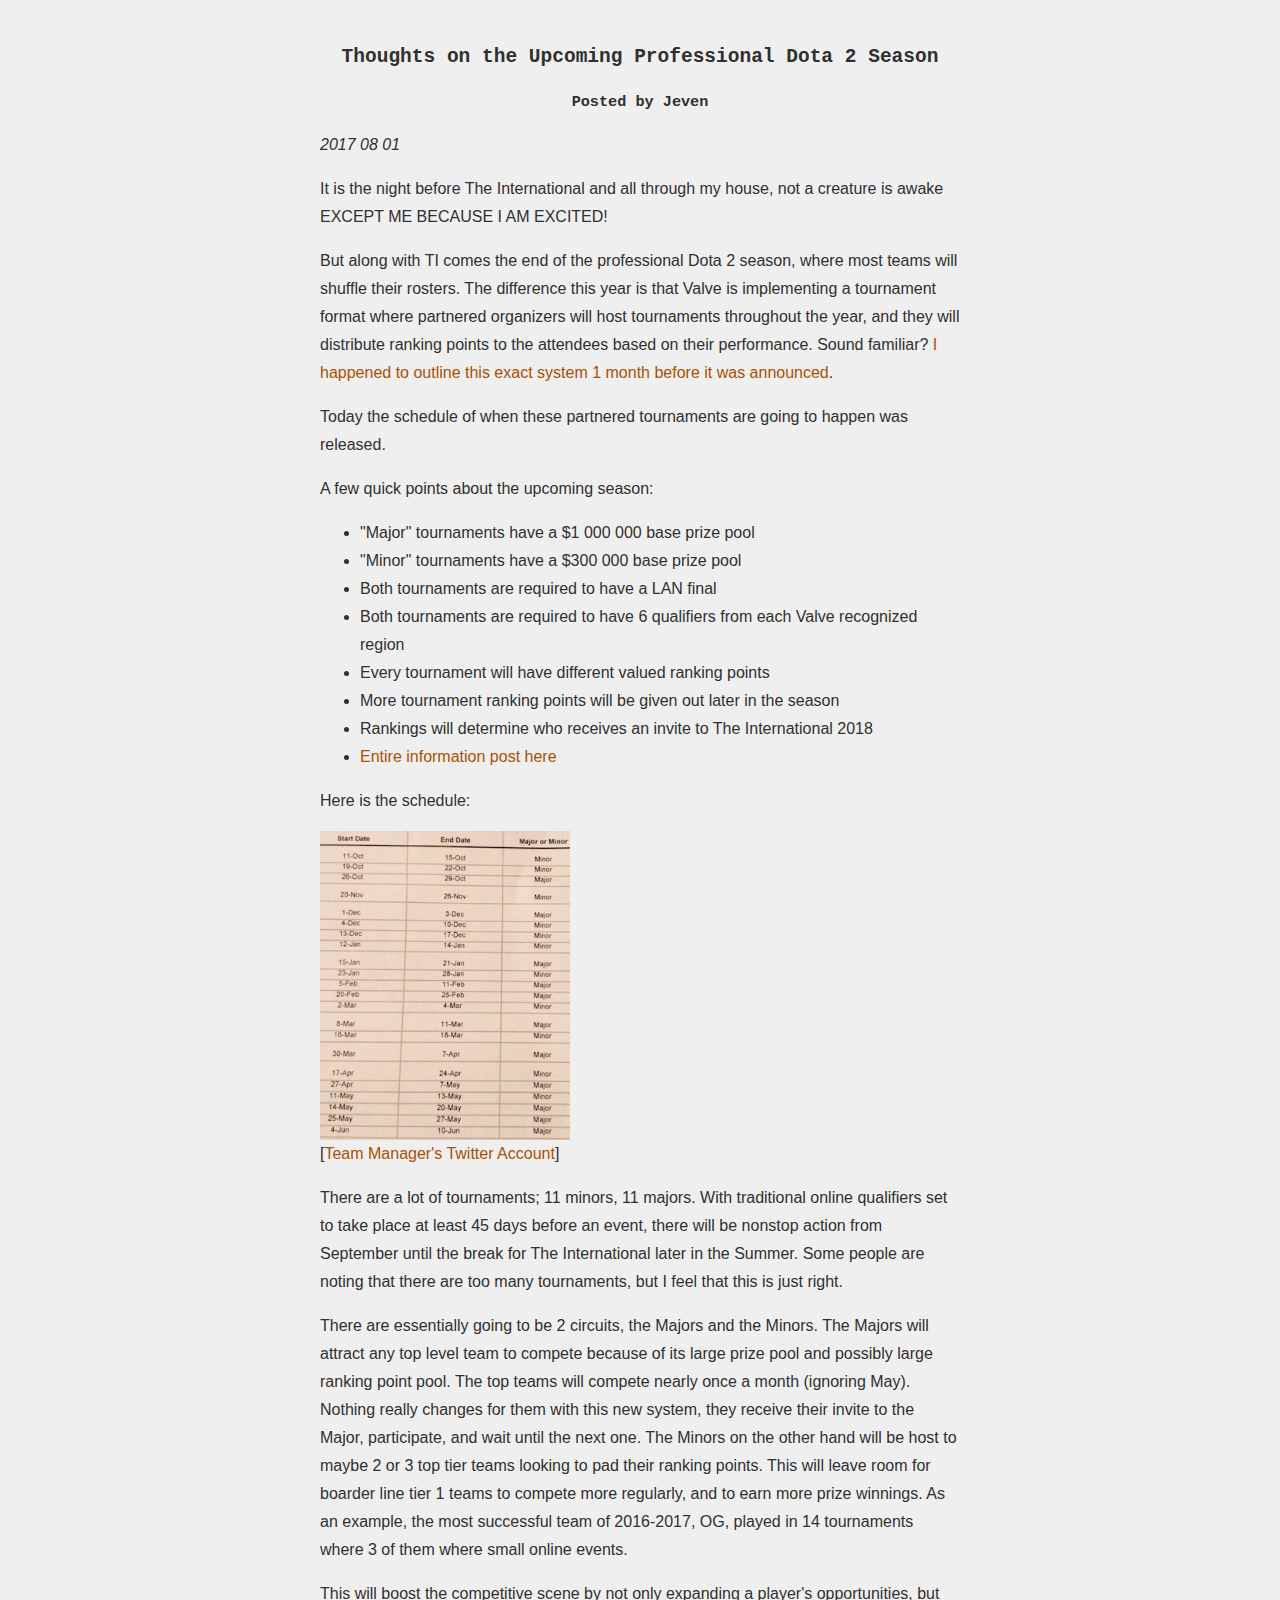
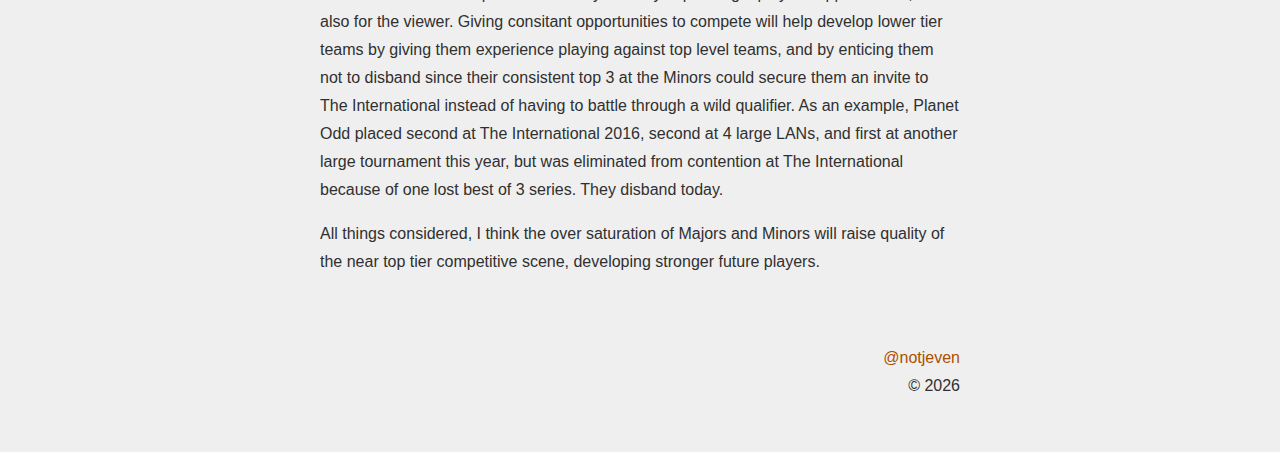
<file: blog/posts/2017-08-01/index.html>
<html>
	<head>
		<link rel="stylesheet" type="text/css" href="../../../page.css"/>
		<meta name="ROBOTS" content="NOINDEX NOFOLLOW">
		<title>jeven: blog</title>
	</head>
<body>
<div class=container>

<h2>Thoughts on the Upcoming Professional Dota 2 Season</h2>
<h3>Posted by Jeven</h3>
<em>2017 08 01</em>
<p>It is the night before The International and all through my house, not a creature is awake EXCEPT ME BECAUSE I AM EXCITED!</p>

<p>But along with TI comes the end of the professional Dota 2 season, where most teams will shuffle their rosters. The difference this year is that Valve is implementing a tournament format where partnered organizers will host tournaments throughout the year, and they will distribute ranking points to the attendees based on their performance. Sound familiar? <a href="../2017-06-16">I happened to outline this exact system 1 month before it was announced</a>.</p>

<p>Today the schedule of when these partnered tournaments are going to happen was released.</p>

<p>A few quick points about the upcoming season:</p>

<ul>
	<li>"Major" tournaments have a $1 000 000 base prize pool</li>
	<li>"Minor" tournaments have a $300 000 base prize pool</li>
	<li>Both tournaments are required to have a LAN final</li>
	<li>Both tournaments are required to have 6 qualifiers from each Valve recognized region</li>
	<li>Every tournament will have different valued ranking points</li>
	<li>More tournament ranking points will be given out later in the season</li>
	<li>Rankings will determine who receives an invite to The International 2018</li>
	<li><a href="http://blog.dota2.com/2017/07/the-2017-2018-competitive-season/">Entire information post here</a></li>
</ul>

<p>Here is the schedule:</p>
<img src="schedule.png"><br>
[<a href="https://twitter.com/Cyborgmatt/status/892437884120293377">Team Manager's Twitter Account</a>]

<p>There are a lot of tournaments; 11 minors, 11 majors. With traditional online qualifiers set to take place at least 45 days before an event, there will be nonstop action from September until the break for The International later in the Summer. Some people are noting that there are too many tournaments, but I feel that this is just right.</p>

<p> There are essentially going to be 2 circuits, the Majors and the Minors. The Majors will attract any top level team to compete because of its large prize pool and possibly large ranking point pool. The top teams will compete nearly once a month (ignoring May). Nothing really changes for them with this new system, they receive their invite to the Major, participate, and wait until the next one. The Minors on the other hand will be host to maybe 2 or 3 top tier teams looking to pad their ranking points. This will leave room for boarder line tier 1 teams to compete more regularly, and to earn more prize winnings. As an example, the most successful team of 2016-2017, OG, played in 14 tournaments where 3 of them where small online events.
</p>

<p>This will boost the competitive scene by not only expanding a player's opportunities, but also for the viewer. Giving consitant opportunities to compete will help develop lower tier teams by giving them experience playing against top level teams, and by enticing them not to disband since their consistent top 3 at the Minors could secure them an invite to The International instead of having to battle through a wild qualifier. As an example, Planet Odd placed second at The International 2016, second at 4 large LANs, and first at another large tournament this year, but was eliminated from contention at The International because of one lost best of 3 series. They disband today.</p>

<p>All things considered, I think the over saturation of Majors and Minors will raise quality of the near top tier competitive scene, developing stronger future players.</p>

<div class="footer">
	<a href="https://twitter.com/notjeven">@notjeven</a><br>&copy <script type="text/javascript">document.write(new Date().getFullYear())</script>
</div>
</body>
</html>
</file>
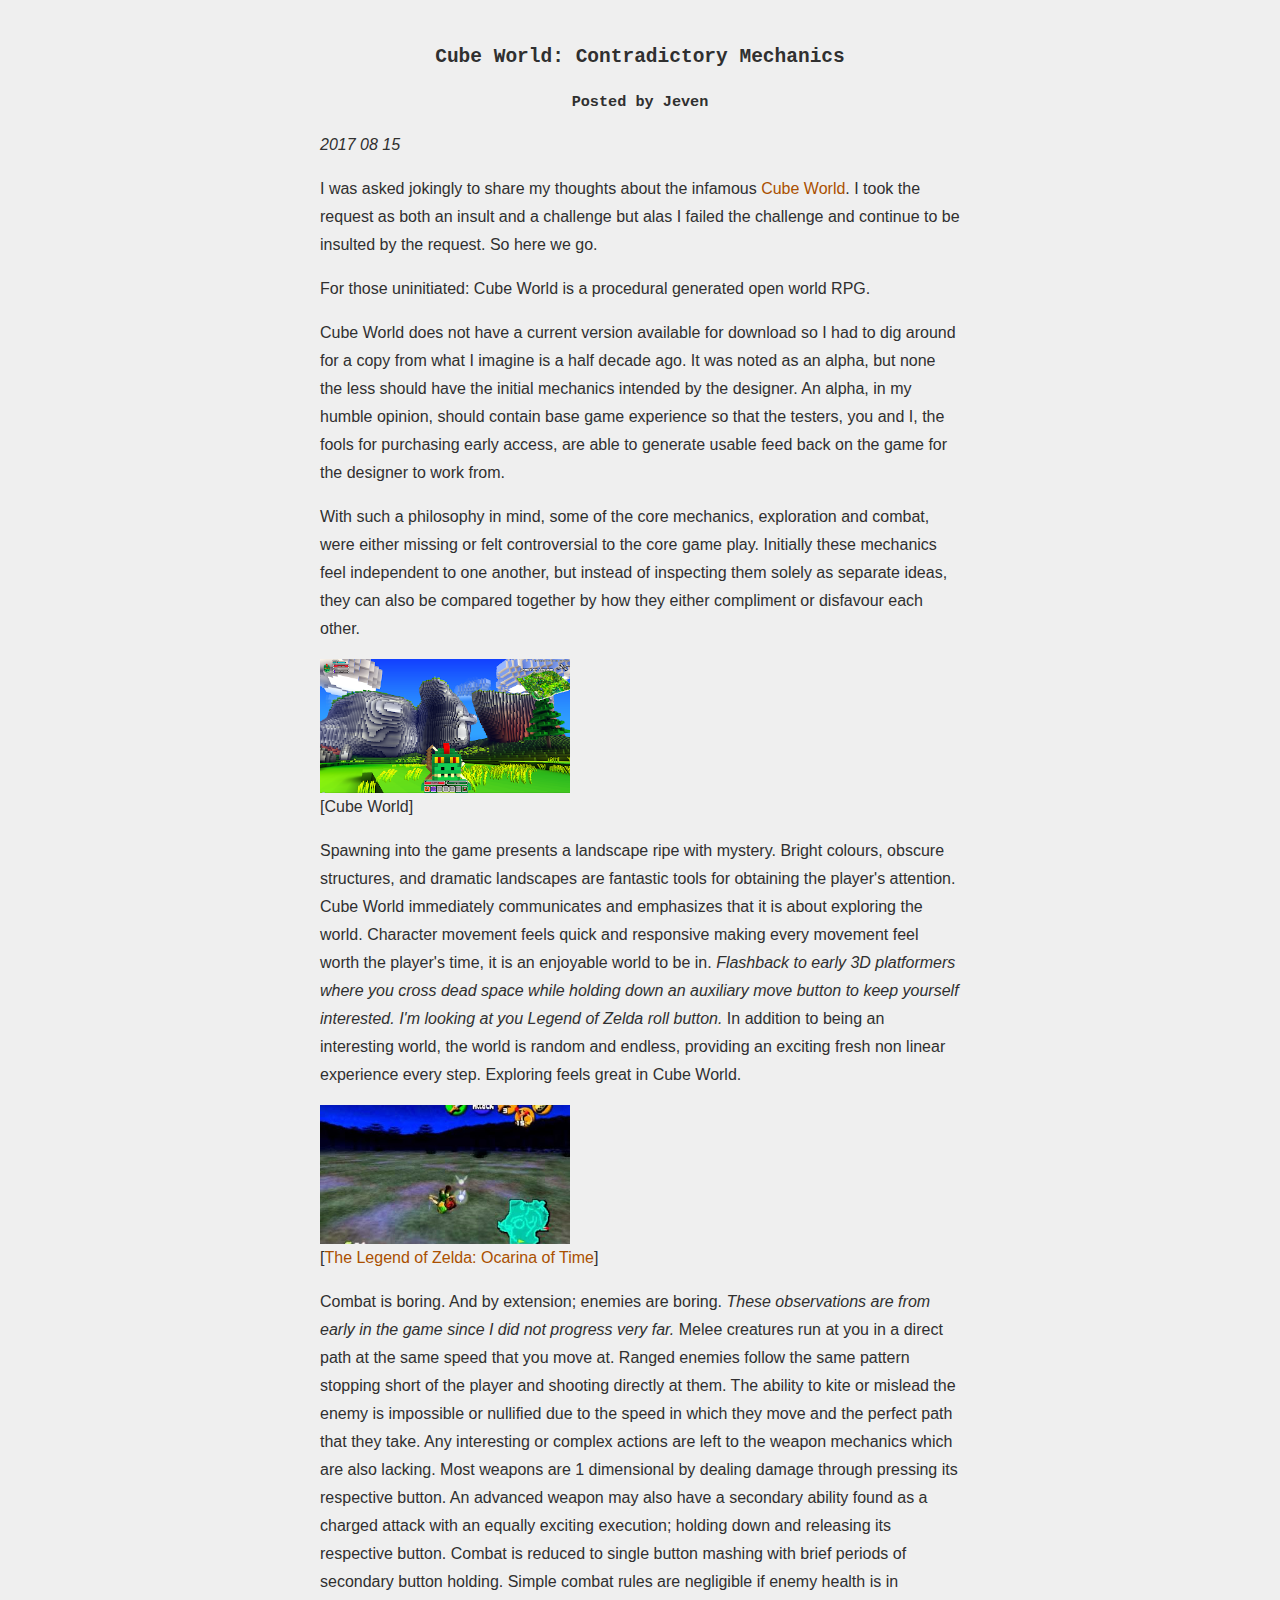
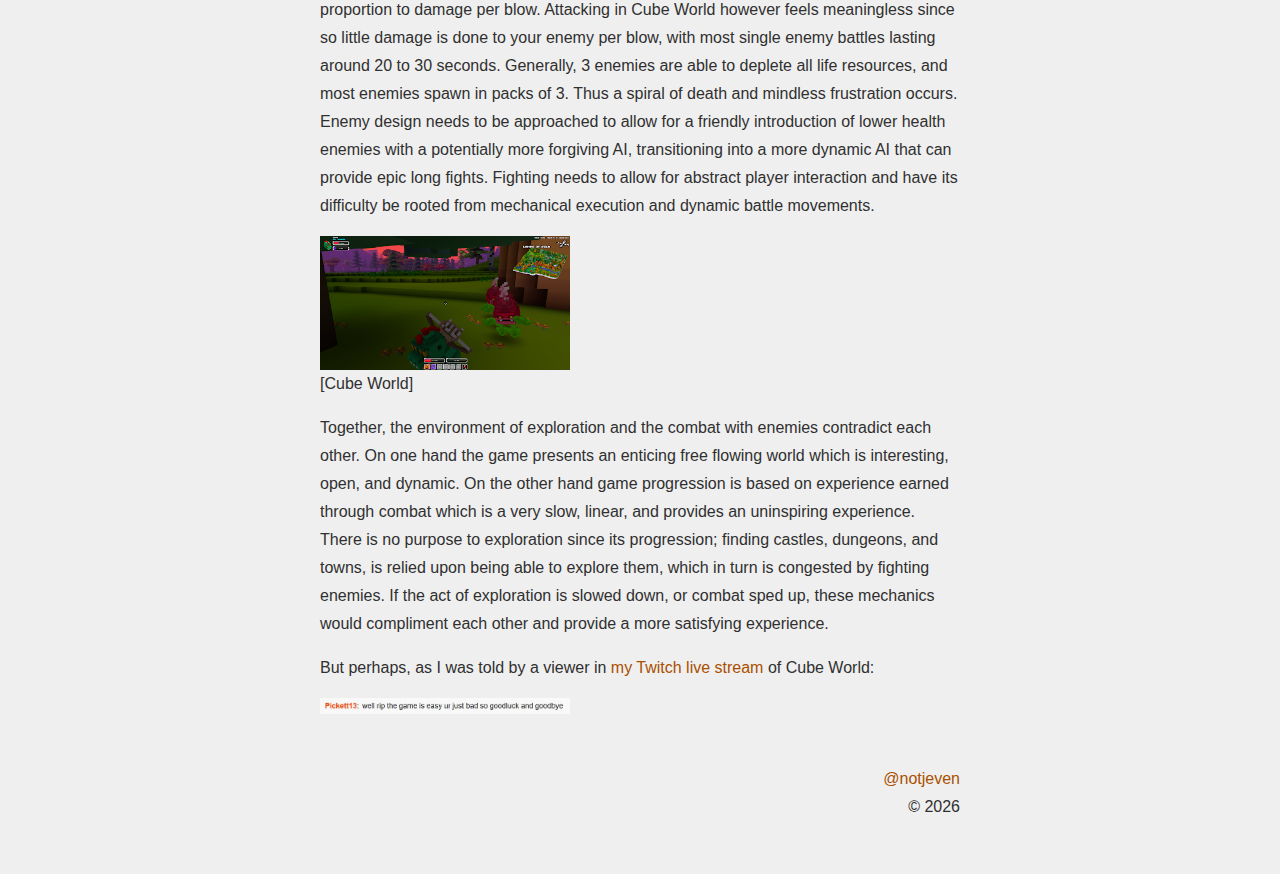
<file: blog/posts/2017-08-15/index.html>
<html>
	<head>
		<link rel="stylesheet" type="text/css" href="../../../page.css"/>
		<meta name="ROBOTS" content="NOINDEX NOFOLLOW">
		<title>jeven: blog</title>
	</head>
<body>
<div class=container>

<h2>Cube World: Contradictory Mechanics</h2>
<h3>Posted by Jeven</h3>
<em>2017 08 15</em>
<p>I was asked jokingly to share my thoughts about the infamous <a href="https://picroma.com/cubeworld">Cube World</a>. I took the request as both an insult and a challenge but alas I failed the challenge and continue to be insulted by the request.
So here we go.</p>

<p>For those uninitiated: Cube World is a procedural generated open world RPG.</p>

<p>Cube World does not have a current version available for download so I had to dig around for a copy from what I imagine is a half decade ago. It was noted as an alpha, but none the less should have the initial mechanics intended by the designer. An alpha, in my humble opinion, should contain base game experience so that the testers, you and I, the fools for purchasing early access, are able to generate usable feed back on the game for the designer to work from.</p>

<p>With such a philosophy in mind, some of the core mechanics, exploration and combat, were either missing or felt controversial to the core game play. Initially these mechanics feel independent to one another, but instead of inspecting them solely as separate ideas, they can also be compared together by how they either compliment or disfavour each other.</p>

<img src=landscape.png><br>
[Cube World]

<p>Spawning into the game presents a landscape ripe with mystery. Bright colours, obscure structures, and dramatic landscapes are fantastic tools for obtaining the player's attention. Cube World immediately communicates and emphasizes that it is about exploring the world. Character movement feels quick and responsive making every movement feel worth the player's time, it is an enjoyable world to be in. <em>Flashback to early 3D platformers where you cross dead space while holding down an auxiliary move button to keep yourself interested. I'm looking at you Legend of Zelda roll button.</em> In addition to being an interesting world, the world is random and endless, providing an exciting fresh non linear experience every step. Exploring feels great in Cube World.</p>

<img src=roll.jpg><br>
[<a href=https://i.ytimg.com/vi/4CNKJ6KEvkY/hqdefault.jpg>The Legend of Zelda: Ocarina of Time</a>]

<p>Combat is boring. And by extension; enemies are boring. <em>These observations are from early in the game since I did not progress very far.</em> Melee creatures run at you in a direct path at the same speed that you move at. Ranged enemies follow the same pattern stopping short of the player and shooting directly at them. The ability to kite or mislead the enemy is impossible or nullified due to the speed in which they move and the perfect path that they take. Any interesting or complex actions are left to the weapon mechanics which are also lacking. Most weapons are 1 dimensional by dealing damage through pressing its respective button. An advanced weapon may also have a secondary ability found as a charged attack with an equally exciting execution; holding down and releasing its respective button. Combat is reduced to single button mashing with brief periods of secondary button holding. Simple combat rules are negligible if enemy health is in proportion to damage per blow. Attacking in Cube World however feels meaningless since so little damage is done to your enemy per blow, with most single enemy battles lasting around 20 to 30 seconds. Generally, 3 enemies are able to deplete all life resources, and most enemies spawn in packs of 3. Thus a spiral of death and mindless frustration occurs. Enemy design needs to be approached to allow for a friendly introduction of lower health enemies with a potentially more forgiving AI, transitioning into a more dynamic AI that can provide epic long fights. Fighting needs to allow for abstract player interaction and have its difficulty be rooted from mechanical execution and dynamic battle movements.</p>

<img src=enemy.png><br>
[Cube World]

<p>Together, the environment of exploration and the combat with enemies contradict each other. On one hand the game presents an enticing free flowing world which is interesting, open, and dynamic. On the other hand game progression is based on experience earned through combat which is a very slow, linear, and provides an uninspiring experience. There is no purpose to exploration since its progression; finding castles, dungeons, and towns, is relied upon being able to explore them, which in turn is congested by fighting enemies. If the act of exploration is slowed down, or combat sped up, these mechanics would compliment each other and provide a more satisfying experience.</p>

<p>But perhaps, as I was told by a viewer in <a href="http://twitch.tv/jeven_">my Twitch live stream</a> of Cube World:</p>

<img src=twitch.jpg>

<div class="footer">
	<a href="https://twitter.com/notjeven">@notjeven</a><br>&copy <script type="text/javascript">document.write(new Date().getFullYear())</script>
</div>
</body>
</html>
</file>
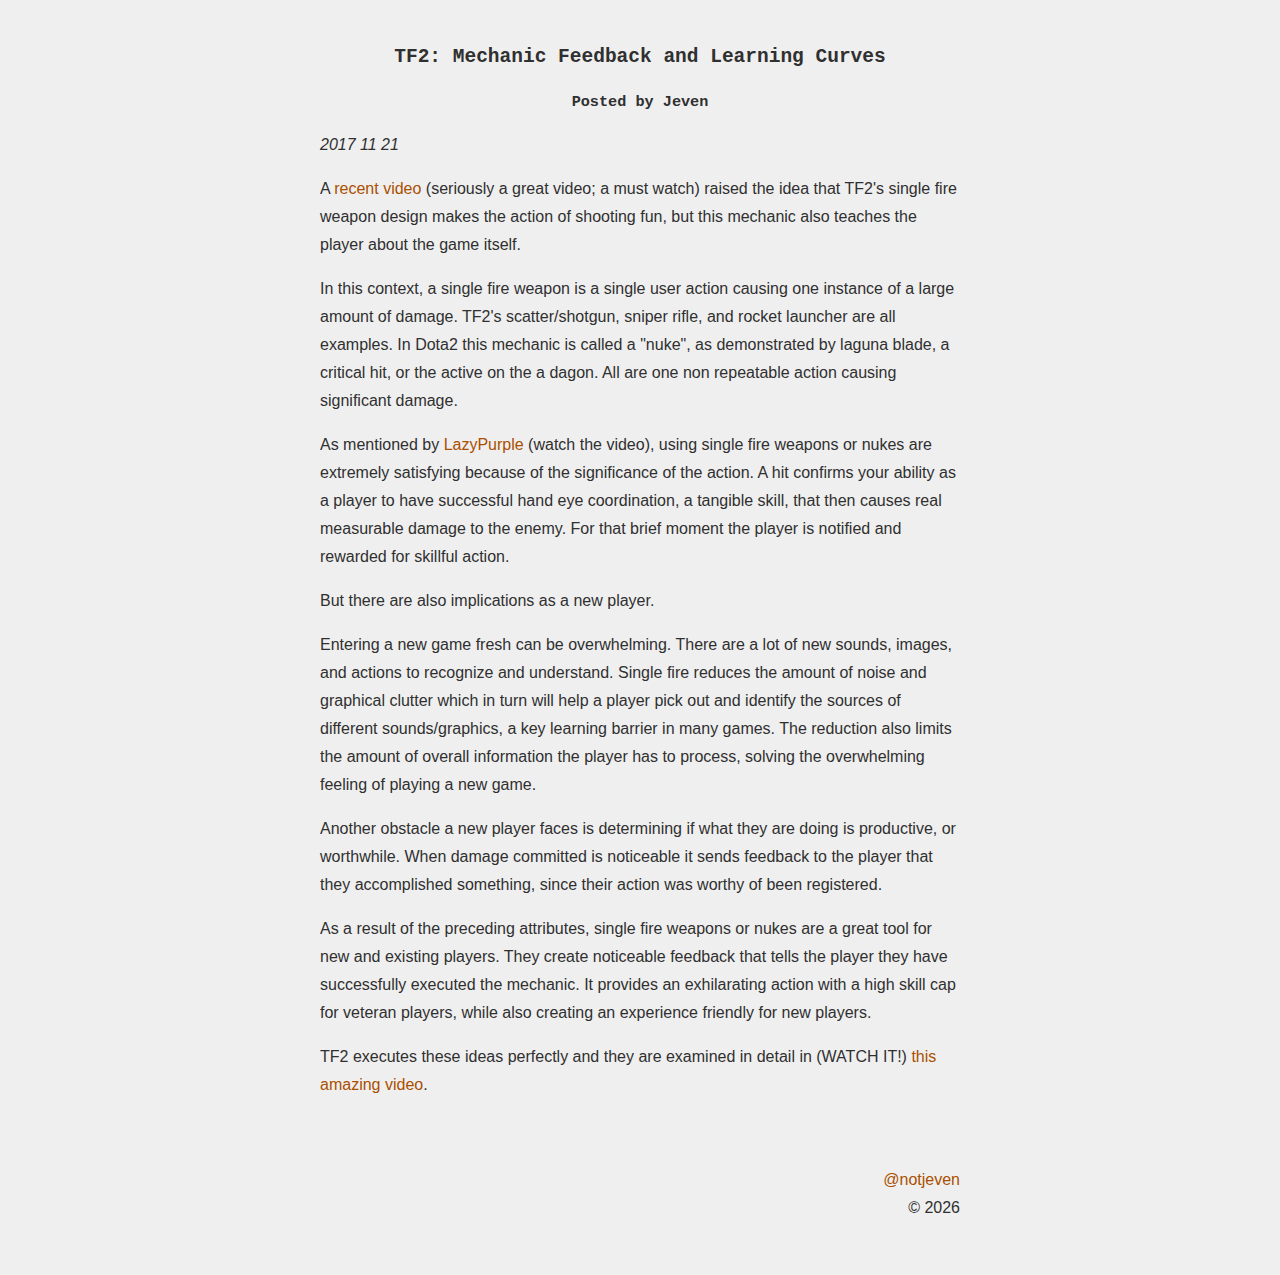
<file: blog/posts/2017-11-21/index.html>
<html>
	<head>
		<link rel="stylesheet" type="text/css" href="../../../page.css"/>
		<meta name="ROBOTS" content="NOINDEX NOFOLLOW">
		<title>jeven: blog</title>
	</head>
<body>
<div class=container>

<h2>TF2: Mechanic Feedback and Learning Curves</h2>
<h3>Posted by Jeven</h3>
<em>2017 11 21</em>
<p>A <a href="https://www.youtube.com/watch?v=KuqImZKygvw">recent video</a> (seriously a great video; a must watch) raised the idea that TF2's single fire weapon design makes the action of shooting fun, but this mechanic also teaches the player about the game itself.</p>

<p>In this context, a single fire weapon is a single user action causing one instance of a large amount of damage. TF2's scatter/shotgun, sniper rifle, and rocket launcher are all examples. In Dota2 this mechanic is called a "nuke", as demonstrated by laguna blade, a critical hit, or the active on the a dagon. All are one non repeatable action causing significant damage.</p>

<p>As mentioned by <a href="https://www.youtube.com/watch?v=KuqImZKygvw">LazyPurple</a> (watch the video), using single fire weapons or nukes are extremely satisfying because of the significance of the action. A hit confirms your ability as a player to have successful hand eye coordination, a tangible skill, that then causes real measurable damage to the enemy. For that brief moment the player is notified and rewarded for skillful action.</p>

<p>But there are also implications as a new player.</p>

<p>Entering a new game fresh can be overwhelming. There are a lot of new sounds, images, and actions to recognize and understand. Single fire reduces the amount of noise and graphical clutter which in turn will help a player pick out and identify the sources of different sounds/graphics, a key learning barrier in many games. The reduction also limits the amount of overall information the player has to process, solving the overwhelming feeling of playing a new game.</p>

<p>Another obstacle a new player faces is determining if what they are doing is productive, or worthwhile. When damage committed is noticeable it sends feedback to the player that they accomplished something, since their action was worthy of been registered.</p>

<p>As a result of the preceding attributes, single fire weapons or nukes are a great tool for new and existing players. They create noticeable feedback that tells the player they have successfully executed the mechanic. It provides an exhilarating action with a high skill cap for veteran players, while also creating an experience friendly for new players.</p>

<p>TF2 executes these ideas perfectly and they are examined in detail in (WATCH IT!) <a href="https://www.youtube.com/watch?v=KuqImZKygvw">this amazing video</a>.</p>
<div class="footer">
	<a href="https://twitter.com/notjeven">@notjeven</a><br>&copy <script type="text/javascript">document.write(new Date().getFullYear())</script>
</div>
</body>
</html>
</file>
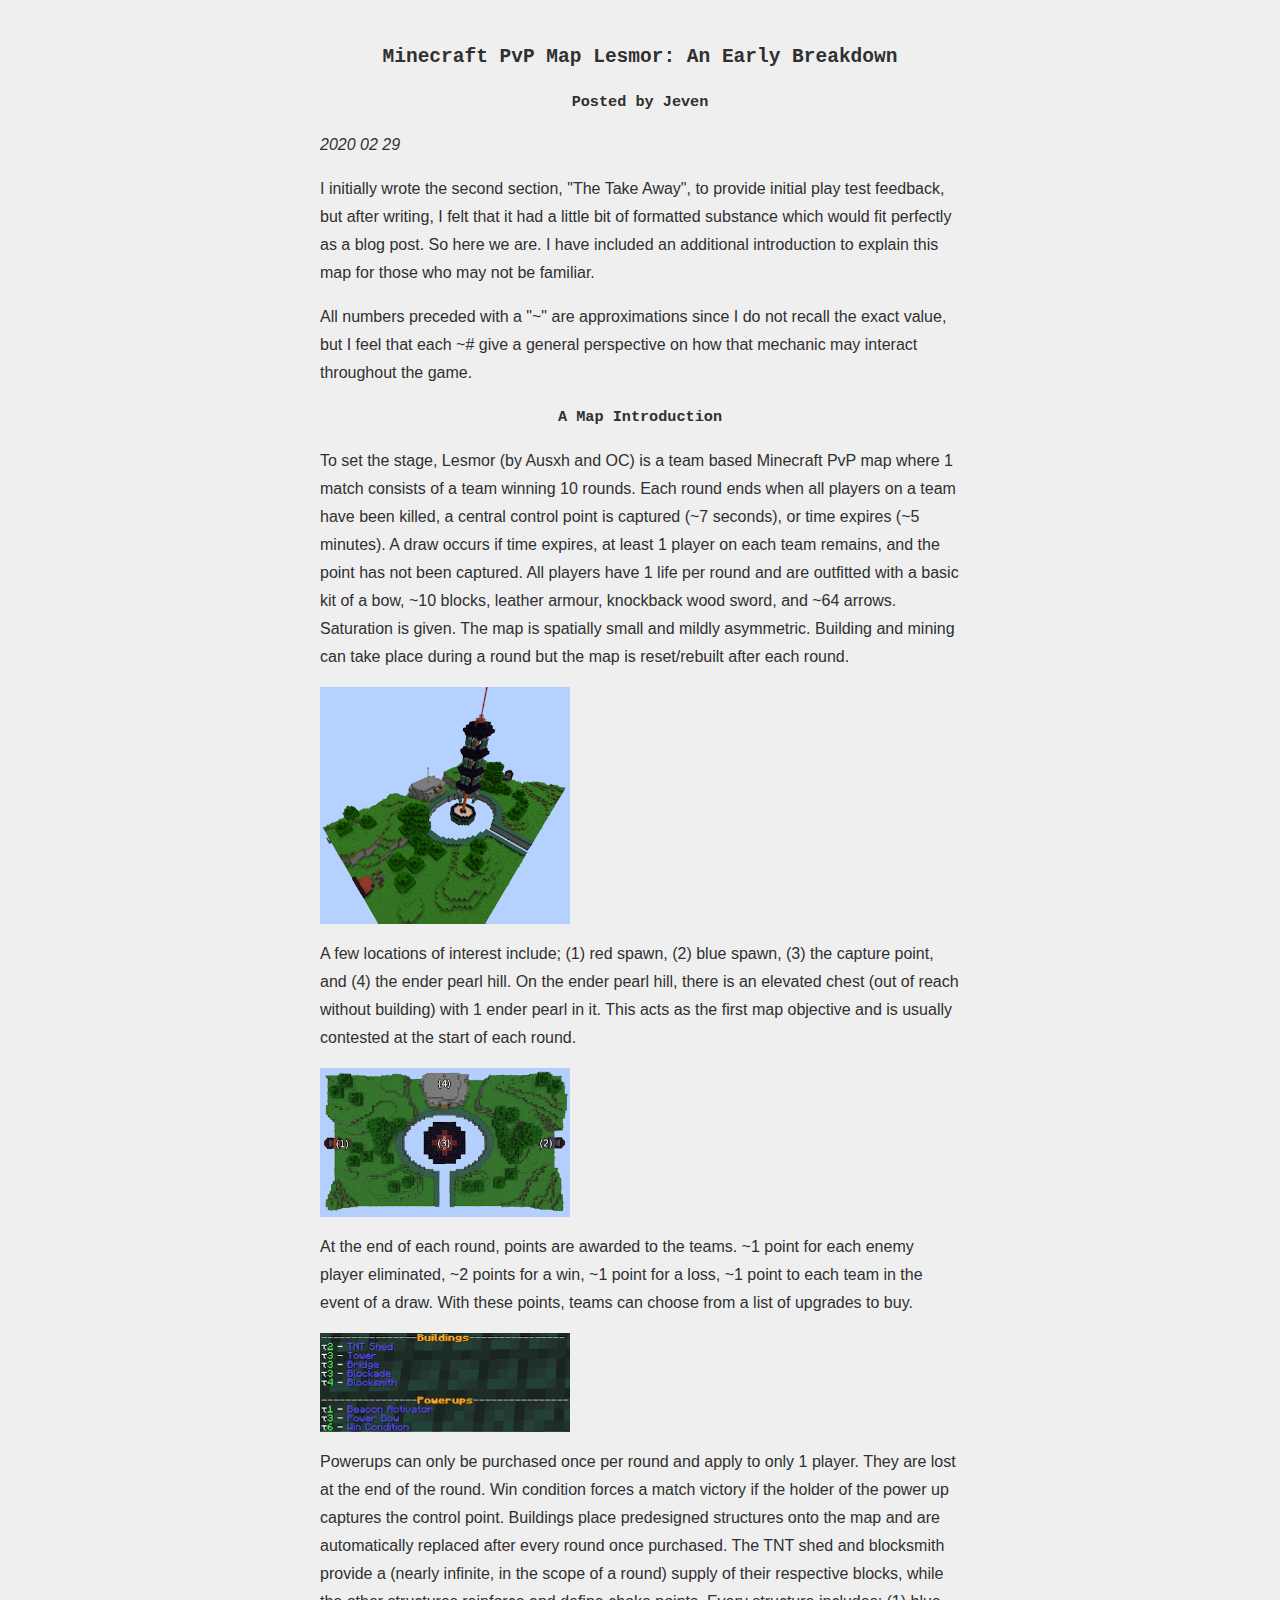
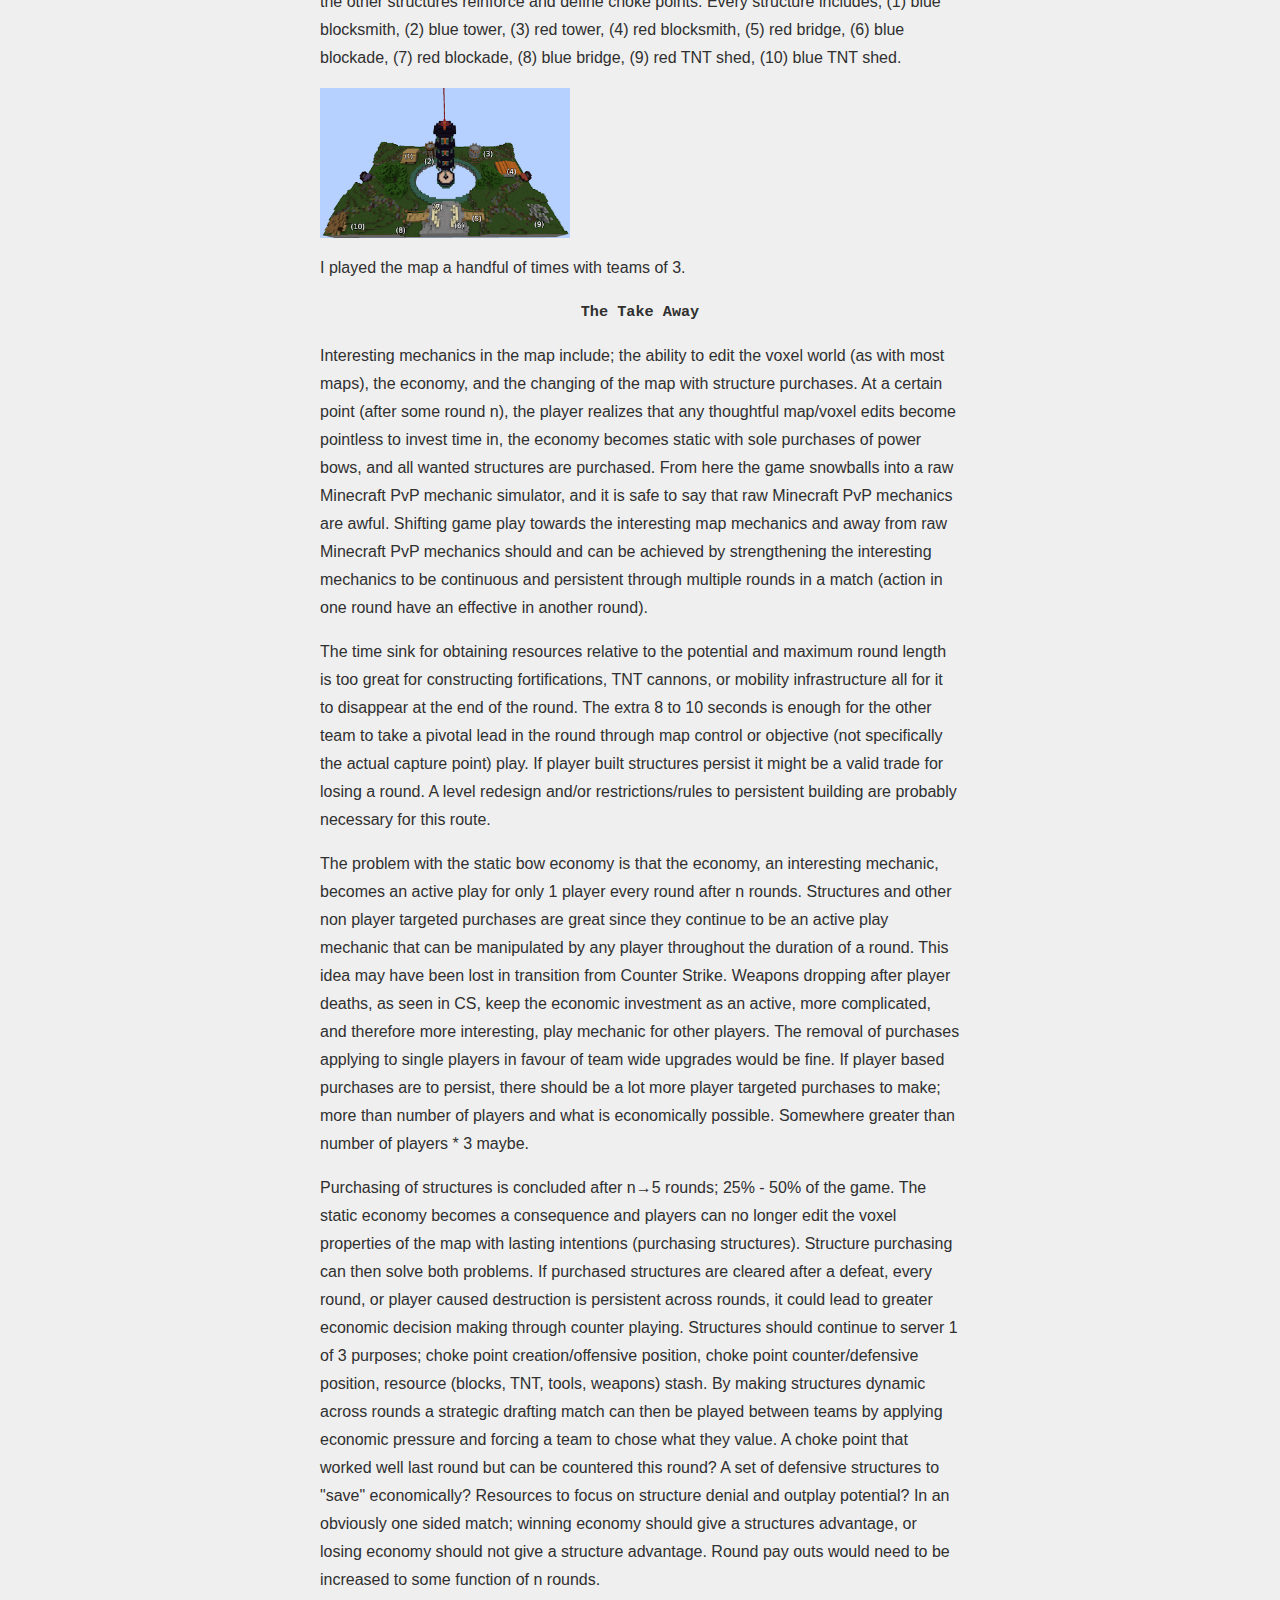
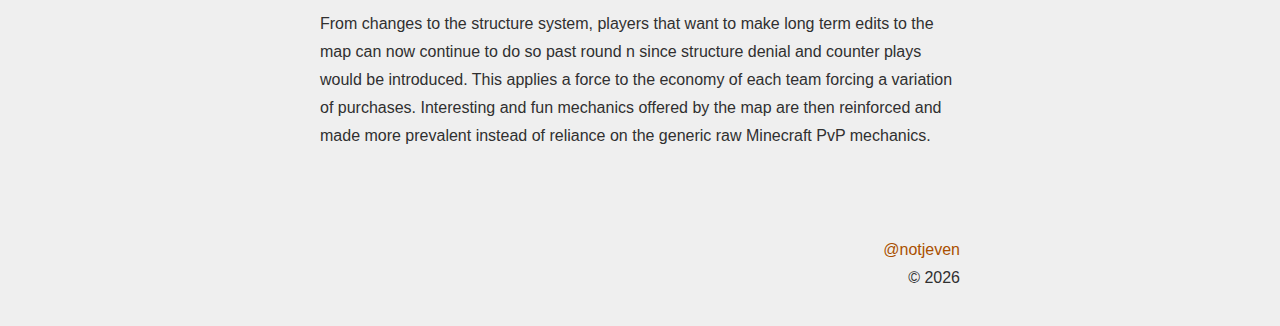
<file: blog/posts/2020-02-29/index.html>
<html>
	<head>
		<link rel="stylesheet" type="text/css" href="../../../page.css"/>
		<meta name="ROBOTS" content="NOINDEX NOFOLLOW">
		<title>jeven: blog</title>
	</head>
	<body>
		<div class=container>
			<h2>Minecraft PvP Map Lesmor: An Early Breakdown</h2>
			<h3>Posted by Jeven</h3>
			<em>2020 02 29</em>

			<p>I initially wrote the second section, "The Take Away", to provide initial play test feedback, but after writing, I felt that it had a little bit of formatted substance which would fit perfectly as a blog post. So here we are. I have included an additional introduction to explain this map for those who may not be familiar.</p>

			<p>All numbers preceded with a "~" are approximations since I do not recall the exact value, but I feel that each ~# give a general perspective on how that mechanic may interact throughout the game.</p>

			<h3>A Map Introduction</h3>
			<p>To set the stage, Lesmor (by Ausxh and OC) is a team based Minecraft PvP map where 1 match consists of a team winning 10 rounds. Each round ends when all players on a team have been killed, a central control point is captured (~7 seconds), or time expires (~5 minutes). A draw occurs if time expires, at least 1 player on each team remains, and the point has not been captured. All players have 1 life per round and are outfitted with a basic kit of a bow, ~10 blocks, leather armour, knockback wood sword, and ~64 arrows. Saturation is given. The map is spatially small and mildly asymmetric. Building and mining can take place during a round but the map is reset/rebuilt after each round.</p>

			<img src="map.png">

			<p>A few locations of interest include; (1) red spawn, (2) blue spawn, (3) the capture point, and (4) the ender pearl hill. On the ender pearl hill, there is an elevated chest (out of reach without building) with 1 ender pearl in it. This acts as the first map objective and is usually contested at the start of each round.</p>

			<img src="poi.png">

			<p>At the end of each round, points are awarded to the teams. ~1 point for each enemy player eliminated, ~2 points for a win, ~1 point for a loss, ~1 point to each team in the event of a draw. With these points, teams can choose from a list of upgrades to buy.</p>

			<img src="buy.png">

			<p>Powerups can only be purchased once per round and apply to only 1 player. They are lost at the end of the round. Win condition forces a match victory if the holder of the power up captures the control point. Buildings place predesigned structures onto the map and are automatically replaced after every round once purchased. The TNT shed and blocksmith provide a (nearly infinite, in the scope of a round) supply of their respective blocks, while the other structures reinforce and define choke points. Every structure includes; (1) blue blocksmith, (2) blue tower, (3) red tower, (4) red blocksmith, (5) red bridge, (6) blue blockade, (7) red blockade, (8) blue bridge, (9) red TNT shed, (10) blue TNT shed.</p>

			<img src="buildings.png">

			<p>I played the map a handful of times with teams of 3.</p>

			<h3>The Take Away</h3>

			<p>Interesting mechanics in the map include; the ability to edit the voxel world (as with most maps), the economy, and the changing of the map with structure purchases. At a certain point (after some round n), the player realizes that any thoughtful map/voxel edits become pointless to invest time in, the economy becomes static with sole purchases of power bows, and all wanted structures are purchased. From here the game snowballs into a raw Minecraft PvP mechanic simulator, and it is safe to say that raw Minecraft PvP mechanics are awful. Shifting game play towards the interesting map mechanics and away from raw Minecraft PvP mechanics should and can be achieved by strengthening the interesting mechanics to be continuous and persistent through multiple rounds in a match (action in one round have an effective in another round).</p>

			<p>The time sink for obtaining resources relative to the potential and maximum round length is too great for constructing fortifications, TNT cannons, or mobility infrastructure all for it to disappear at the end of the round. The extra 8 to 10 seconds is enough for the other team to take a pivotal lead in the round through map control or objective (not specifically the actual capture point) play. If player built structures persist it might be a valid trade for losing a round. A level redesign and/or restrictions/rules to persistent building are probably necessary for this route.</p>

			<p>The problem with the static bow economy is that the economy, an interesting mechanic, becomes an active play for only 1 player every round after n rounds. Structures and other non player targeted purchases are great since they continue to be an active play mechanic that can be manipulated by any player throughout the duration of a round. This idea may have been lost in transition from Counter Strike. Weapons dropping after player deaths, as seen in CS, keep the economic investment as an active, more complicated, and therefore more interesting, play mechanic for other players. The removal of purchases applying to single players in favour of team wide upgrades would be fine. If player based purchases are to persist, there should be a lot more player targeted purchases to make; more than number of players and what is economically possible. Somewhere greater than number of players * 3 maybe.</p>

			<p>Purchasing of structures is concluded after n→5 rounds; 25% - 50% of the game. The static economy becomes a consequence and players can no longer edit the voxel properties of the map with lasting intentions (purchasing structures). Structure purchasing can then solve both problems. If purchased structures are cleared after a defeat, every round, or player caused destruction is persistent across rounds, it could lead to greater economic decision making through counter playing. Structures should continue to server 1 of 3 purposes; choke point creation/offensive position, choke point counter/defensive position, resource (blocks, TNT, tools, weapons) stash. By making structures dynamic across rounds a strategic drafting match can then be played between teams by applying economic pressure and forcing a team to chose what they value. A choke point that worked well last round but can be countered this round? A set of defensive structures to "save" economically? Resources to focus on structure denial and outplay potential? In an obviously one sided match; winning economy should give a structures advantage, or losing economy should not give a structure advantage. Round pay outs would need to be increased to some function of n rounds.</p>

			<p>From changes to the structure system, players that want to make long term edits to the map can now continue to do so past round n since structure denial and counter plays would be introduced. This applies a force to the economy of each team forcing a variation of purchases. Interesting and fun mechanics offered by the map are then reinforced and made more prevalent instead of reliance on the generic raw Minecraft PvP mechanics.</p>
		</div>
		<div class="footer">
			<a href="https://twitter.com/notjeven">@notjeven</a><br>&copy <script type="text/javascript">document.write(new Date().getFullYear())</script>
		</div>
	</body>
</html>
</file>
<file: landing.css>
html{
	--dark: #efefef;
	--light: #303030;
	--accent1: #aa5000;
	--accent2: #87cefa;
	--accent1i: #005aff;
	--accent2i: #783105;
	background-color: var(--dark);
	color: var(--light);
	font-family: sans-serif;
	line-height: 1.75em;
}

body{
	padding-top:1vw;
	margin: 0;
	min-width:790px;
}
h1{
	font-family: monospace;
	font-size:4em;
}

em{
	color: var(--accent2);
}

p{
	margin:0.25vw;
}

span{
	background-color: var(--light);
	color: var(--dark);
	padding: 0.25vw;
}

.button{
	text-decoration: none;
	color: var(--dark);
	background-color: var(--accent1);
	padding: 0.25vw;
}

.button:hover{
	color: var(--dark);
	background-color: var(--light);
	padding: 0.25vw;
}

a{
	color:var(--accent1);
	background-color: var(--dark);
	text-decoration: none;
}

a:hover{
	color:var(--light);
	background-color: var(--dark);
}

.container{
	display:flex;
	text-align: center;
	align-items: center;
	padding-top:1vw;
}

.left{
	text-align: right;
	margin-left: auto;
	flex-grow: 1;
	flex-basis: 0;
}

.right{
	text-align: left;
	margin-right: auto;
	flex-grow: 1;
	flex-basis: 0;
}

.footer{
	text-align: center;
	padding-top: 2vw;
	padding-bottom: 2vw;
}
</file>
<file: page.css>
html{
	--dark: #efefef;
	--light: #303030;
	--accent1: #aa5000;
	--accent2: #87cefa;
	--accent1i: #005aff;
	--accent2i: #783105;
	background-color: var(--dark);
	color: var(--light);
	font-family: sans-serif;
	line-height: 1.75em;
}

body{
	padding-left:0.5em;
	padding-right:0.5em;
	max-width: 40em;
	min-width:560px;
	margin-left:auto;
	margin-right:auto;
}

span{
	background-color: var(--light);
	color: var(--dark);
	padding: 0.3vw;
}

h1, h2, h3{
	font-family: monospace;
	text-align: center;
}
img{
	width: 250px;
	text-align: center;
	align-self: flex-start;
}

#title {
	color: var(--light);
}

.right{
	text-align: right;
}

a{
	text-decoration: none;
	color: var(--accent1);
}

a:hover{
	color: var(--light);
}

.button{
	color: var(--accent1);
}

.button:hover{
	color: var(--light);
}

.flex{
	display:flex;
	align-items: center;
}

.footer{
	text-align: right;
	padding-top: 4vw;
	padding-bottom: 2vw;
}

.pad{
	margin-left:1.5vw;
}

.container{
	padding-top: 1.5vw;
	padding-bottom: 1.5vw;
}
</file>
